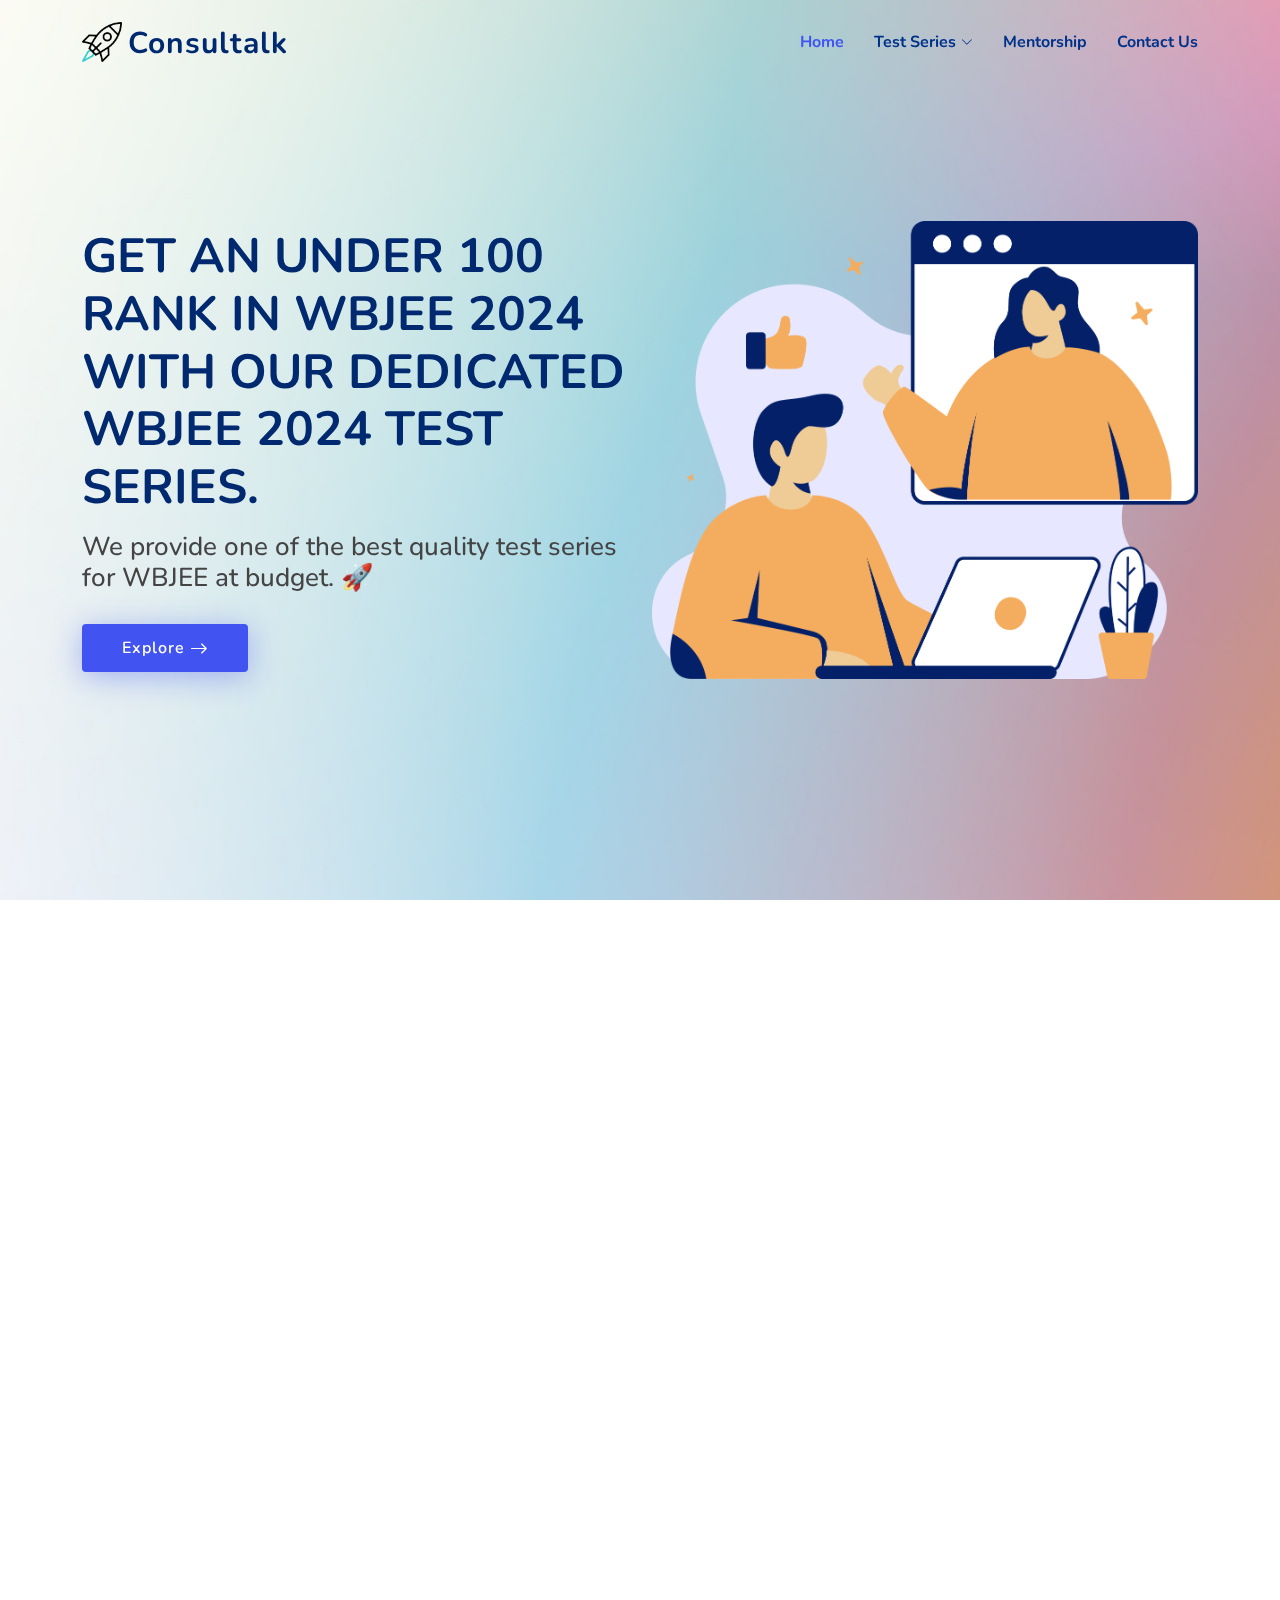
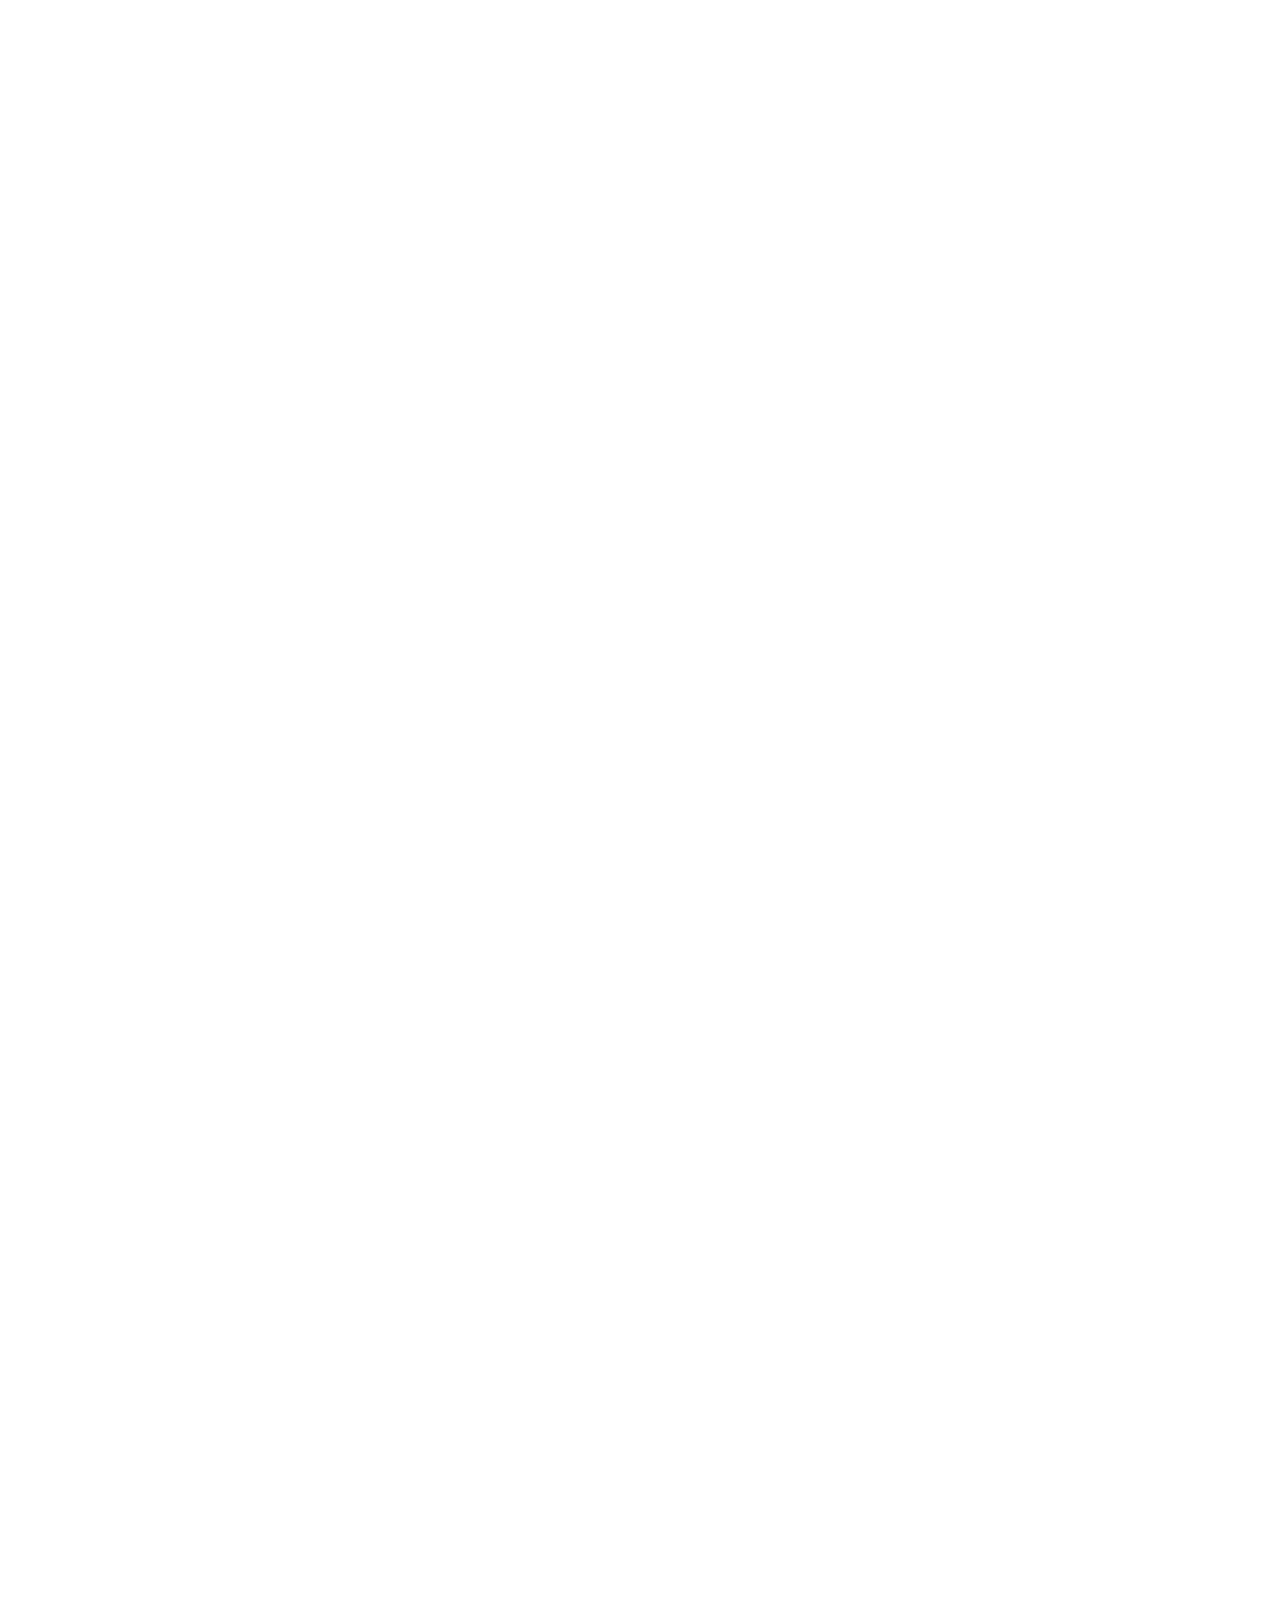
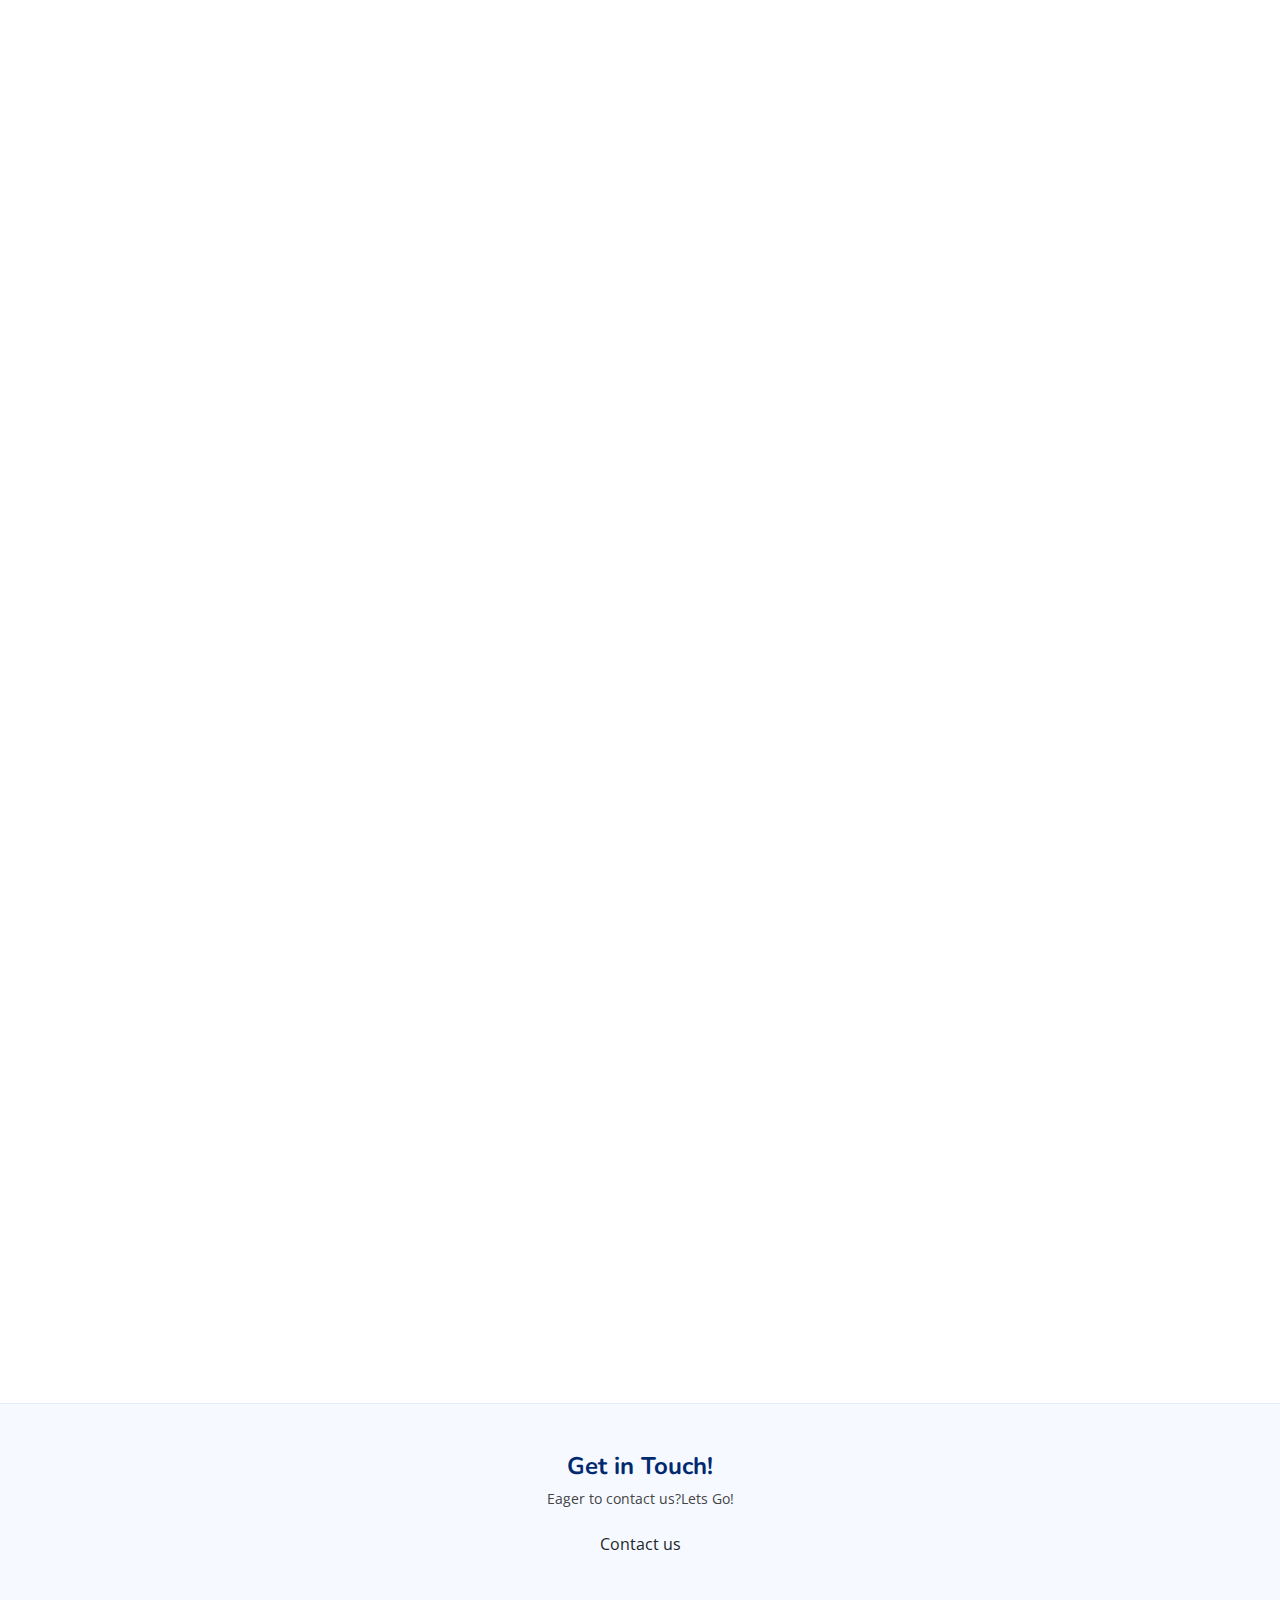
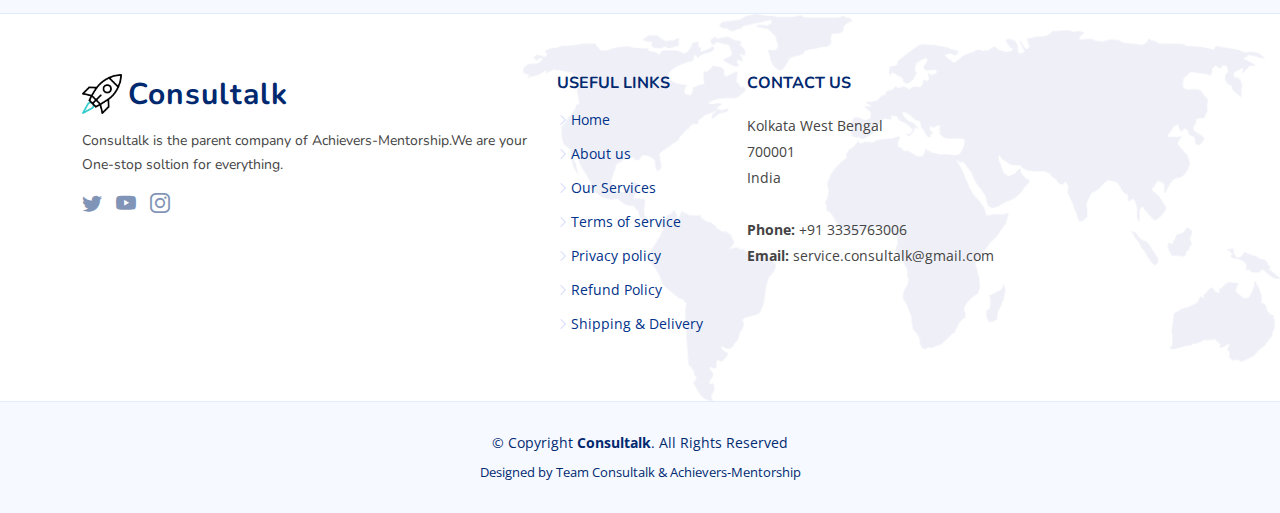
<file: index.html>
<!DOCTYPE html>
<html lang="en">

<head>
  <meta charset="utf-8">
  <meta content="width=device-width, initial-scale=1.0" name="viewport">

  <title>Home-Consultalk-Get an Under 100 rank in WB-JEE 2024</title>
  <meta name="description" content="Get an Under 100 rank in WB-JEE 2024 with our exclusive wbjee-2024 test series for Class XII"/>
  <meta name="keywords" content="WB-JEE, test-series, wbjee-2024, Consultalk, Achievers-Mentorship, Mentorship, mathongo, physics wallah, pw, mock test, cbt, cbt-mode-test, online test, free, west-bengal "/>
  <meta name="author" content="Consultalk"/>
  
  <meta property="og:title" content="ConsulTalk" />
  <meta property="og:type" content="website" />
  <meta property="og:url" content="https://consultalk.github.io/" />
  <meta property="og:image" content="https://consultalk.github.io/assets/img/logo.png" />
  <meta property="og:description" content="Get an Under 100 rank in WB-JEE 2024 with our exclusive wbjee-2024 test series for Class XII" />
  <meta property="og:locale" content="en_US" />
  <meta property="og:site_name" content="ConsulTalk" />
  <meta property="og:updated_time" content="2023-07-05T02:04:23-07:00" />
  <script type="application/ld+json">
    {
      "@context": "http://schema.org",
      "@type": "WebSite",
      "url": "https://consultalk.github.io/",
      "name": "ConsulTalk",
      "description": "ConsulTalk is a website that provides Under 100 rank in WB-JEE 2024 with our exclusive wbjee-2024 test series for Class XII",
      "image": "https://consultalk.github.io/assets/img/logo.png",
      "keywords": ["WB-JEE, test-series, wbjee-2024, Consultalk, Achievers-Mentorship, Mentorship, mock test, cbt, cbt-mode-test, online test, free, west-bengal", "configuration management", "distributed systems"],
      "author": {
        "@type": "Person",
        "name": "Mrinmoy Halder"
      },
      "publisher": {
        "@type": "Organization",
        "name": "ConsulTalk",
        "url": "https://consultalk.github.io/"
      },
      "license": {
        "@type": "CreativeWork",
        "name": "BootstrapMade.com",
        "url": "https://bootstrapmade.com/license/"
      },
      "contactPoint": {
        "@type": "ContactPoint",
        "email": "service.consultalk@gmail.com",
        "url": "https://consultalk.github.io/#footer"
      }
    }
    </script>
    
  <link href="https://consultalk.github.io" rel="canonical"/>
  <!-- Favicons -->
  <link href="assets/img/favicon.png" alt="Consultalk" rel="icon">
  <link href="assets/img/apple-touch-icon.png" alt="Consultalk" rel="apple-touch-icon">

  <!-- Google Fonts -->
  <link href="https://fonts.googleapis.com/css?family=Open+Sans:300,300i,400,400i,600,600i,700,700i|Nunito:300,300i,400,400i,600,600i,700,700i|Poppins:300,300i,400,400i,500,500i,600,600i,700,700i" rel="stylesheet">

  <!-- Vendor CSS Files -->
  <link href="assets/vendor/aos/aos.css" rel="stylesheet">
  <link href="assets/vendor/bootstrap/css/bootstrap.min.css" rel="stylesheet">
  <link href="assets/vendor/bootstrap-icons/bootstrap-icons.css" rel="stylesheet">
  <link href="assets/vendor/glightbox/css/glightbox.min.css" rel="stylesheet">
  <link href="assets/vendor/remixicon/remixicon.css" rel="stylesheet">
  <link href="assets/vendor/swiper/swiper-bundle.min.css" rel="stylesheet">
  

  <!-- Template Main CSS File -->
  <link href="assets/css/style.css" rel="stylesheet">

  <!-- =======================================================
  * Template Name: FlexStart
  * Updated: Mar 10 2023 with Bootstrap v5.2.3
  * Template URL: https://bootstrapmade.com/flexstart-bootstrap-startup-template/
  * Author: BootstrapMade.com
  * License: https://bootstrapmade.com/license/
  ======================================================== -->
</head>
  

<body>

  <!-- ======= Header ======= -->
  <header id="header" class="header fixed-top">
    <div class="container-fluid container-xl d-flex align-items-center justify-content-between">

      <a href="index.html" class="logo d-flex align-items-center">
        <img src="assets/img/logo.png" alt="Consultalk">
        <span>Consultalk</span>
      </a>

      <nav id="navbar" class="navbar">
        <ul>
          <li><a class="nav-link scrollto active" href="#hero">Home</a></li>
          <li class="dropdown"><a href="#"><span>Test Series</span> <i class="bi bi-chevron-down"></i></a>
            <ul>
              <li class="dropdown"><a href="#"><span>WBJEE 2024</span> <i class="bi bi-chevron-right"></i></a>
                <ul>
                  <li><a href="https://achievers-mentorship.learnyst.com/learn/wbjee2024">Explore</a></li>
                  <li><a href="/assets/img/wbjee_mocks_schedule.pdf">Download Schedule</a></li>
                </ul>
              </li>
              <li class="dropdown"><a href="#"><span>WBJEE 2025</span> <i class="bi bi-chevron-right"></i></a>
                <ul>
                  <li><a href="https://achievers-mentorship.learnyst.com/learn/wbjee2025">Explore</a></li>
                  <li><a href="/assets/img/wbjee2025.pdf">Download Schedule</a></li>
                </ul>
              </li>
            </ul>
            
          </li>
          
          <li><a class="nav-link scrollto" href="#values">Mentorship</a></li>
          <li><a class="nav-link scrollto" href="#footer">Contact Us</a></li>
          
        </ul>
        <i class="bi bi-list mobile-nav-toggle"></i>
      </nav><!-- .navbar -->

    </div>
  </header><!-- End Header -->

  <!-- ======= Hero Section ======= -->
  <section id="hero" class="hero d-flex align-items-center">

    <div class="container">
      <div class="row">
        <div class="col-lg-6 d-flex flex-column justify-content-center">
          <h1 data-aos="fade-up">GET AN UNDER 100 RANK IN WBJEE 2024 WITH OUR DEDICATED WBJEE 2024 TEST SERIES.</h1>
          <h2 data-aos="fade-up" data-aos-delay="400">We provide one of the best quality test series for WBJEE at budget. 🚀</h2>
          <div data-aos="fade-up" data-aos-delay="600">
            <div class="text-center text-lg-start">
              <a href="https://achievers-mentorship.learnyst.com/learn" class="btn-get-started scrollto d-inline-flex align-items-center justify-content-center align-self-center">
                <span>Explore</span>
                <i class="bi bi-arrow-right"></i>
              </a>
            </div>
          </div>
        </div>
        <div class="col-lg-6 hero-img" data-aos="zoom-out" data-aos-delay="200">
          <img src="assets/img/hero-img.png" class="img-fluid" alt="Consultalk">
        </div>
      </div>
    </div>

  </section><!-- End Hero -->

  <main id="main">
    <!-- ======= About Section ======= -->
    <section id="about" class="about">

      <div class="container" data-aos="fade-up">
        <div class="row gx-0">

          <div class="col-lg-6 d-flex flex-column justify-content-center" data-aos="fade-up" data-aos-delay="200">
            <div class="content">
              <h3>Who We Are</h3>
              <h2>Consultalk is the parent company of Achievers-Mentorship founded by team Consultalk, to provide quality and affordable test-series through the technology.
</h2>
              <p>
                
              </p>
              <div class="text-center text-lg-start">
                <a href="#footer" class="btn-read-more d-inline-flex align-items-center justify-content-center align-self-center">
                  <span>Read More</span>
                  <i class="bi bi-arrow-right"></i>
                </a>
              </div>
            </div>
          </div>

          <div class="col-lg-6 d-flex align-items-center" data-aos="zoom-out" data-aos-delay="200">
            <img src="assets/img/about.jpg" class="img-fluid" alt="Consultalk">
          </div>

        </div>
      </div>

    </section><!-- End About Section -->

    <!-- ======= Values Section ======= -->
    <section id="values" class="values">

      <div class="container" data-aos="fade-up">

        <header class="section-header">
          <h2>Our Services</h2>
          <p>We offer Students what they want!</p>
        </header>

        <div class="row">

          <div class="col-lg-4" data-aos="fade-up" data-aos-delay="200">
            <div class="box">
              <img src="assets/img/values-1.png" class="img-fluid" alt="Consultalk">
              <h3>Mentorship Program</h3>
              <p>We'll provide you personal guidance with IITians, NITians, GFTians.</p>
            </div>
          </div>

          <div class="col-lg-4 mt-4 mt-lg-0" data-aos="fade-up" data-aos-delay="400">
            <div class="box">
              <img src="assets/img/values-2.png" class="img-fluid" alt="Consultalk">
              <h3>Test Series</h3>
              <p>We provide the best quality test series at most affordable price to make you familiar with the real exam.</p>
            </div>
          </div>

          <div class="col-lg-4 mt-4 mt-lg-0" data-aos="fade-up" data-aos-delay="600">
            <div class="box">
              <img src="assets/img/values-3.png" class="img-fluid" alt="Consultalk">
              <h3>Doubt Engine</h3>
              <p>We are here to help you out with your academical or general doubts.  </p>
            </div>
          </div>

        </div>

      </div>

    </section><!-- End Values Section -->

    <!-- ======= Counts Section ======= -->
    <section id="counts" class="counts">
      <div class="container" data-aos="fade-up">

        <div class="row gy-4">
        
          <div class="col-lg-4 col-md-6">
            <div class="count-box">
              <i class="bi bi-journal-richtext" style="color: #ee6c20;"></i>
              <div>
                <span data-purecounter-start="0" data-purecounter-end="32" data-purecounter-duration="1" class="purecounter"></span>
                <p>Full Test Series</p>
              </div>
            </div>
          </div>

          <div class="col-lg-4 col-md-6">
            <div class="count-box">
              <i class="bi bi-headset" style="color: #15be56;"></i>
              <div>
                <span data-purecounter-start="0" data-purecounter-end="5730" data-purecounter-duration="1" class="purecounter"></span>
                <p>Minutes of Content</p>
              </div>
            </div>
          </div>

          <div class="col-lg-4 col-md-6">
            <div class="count-box">
              <i class="bi bi-people" style="color: #bb0852;"></i>
              <div>
                <span data-purecounter-start="0" data-purecounter-end="3" data-purecounter-duration="1" class="purecounter"></span>
                <p>Hardworking Team</p>
              </div>
            </div>
          </div>

          

        </div>

      </div>
    </section><!-- End Counts Section -->
    

    <!-- ======= Features Section ======= -->
    <section id="features" class="features">

      <div class="container" data-aos="fade-up">

        <header class="section-header">
          <h2>Features</h2>
          <p>Our Team Provides you a one-stop solution to all problems</p>
        </header>

        <div class="row">

          <div class="col-lg-6">
            <img src="assets/img/features.png" class="img-fluid" alt="Consultalk">
          </div>

          <div class="col-lg-6 mt-5 mt-lg-0 d-flex">
            <div class="row align-self-center gy-4">

              <div class="col-md-6" data-aos="zoom-out" data-aos-delay="200">
                <div class="feature-box d-flex align-items-center">
                  <i class="bi bi-check"></i>
                  <h3>Test Series</h3>
                </div>
              </div>

              <div class="col-md-6" data-aos="zoom-out" data-aos-delay="300">
                <div class="feature-box d-flex align-items-center">
                  <i class="bi bi-check"></i>
                  <h3>3 Layer Mentorship</h3>
                </div>
              </div>

              <div class="col-md-6" data-aos="zoom-out" data-aos-delay="400">
                <div class="feature-box d-flex align-items-center">
                  <i class="bi bi-check"></i>
                  <h3>24*7 Doubt Engine</h3>
                </div>
              </div>

              <div class="col-md-6" data-aos="zoom-out" data-aos-delay="500">
                <div class="feature-box d-flex align-items-center">
                  <i class="bi bi-check"></i>
                  <h3>Ebooks & Flashcards</h3>
                </div>
              </div>

              <div class="col-md-6" data-aos="zoom-out" data-aos-delay="600">
                <div class="feature-box d-flex align-items-center">
                  <i class="bi bi-check"></i>
                  <h3>Handwritten notes</h3>
                </div>
              </div>

              <div class="col-md-6" data-aos="zoom-out" data-aos-delay="700">
                <div class="feature-box d-flex align-items-center">
                  <i class="bi bi-check"></i>
                  <h3>1:1 Guidance </h3>
                </div>
              </div>

            </div>
          </div>

        </div> <!-- / row -->

        

        <!-- Feature Icons -->
        <div class="row feature-icons" data-aos="fade-up">
          <h3>This is why you should Choose Us!!</h3>

          <div class="row">

            <div class="col-xl-4 text-center" data-aos="fade-right" data-aos-delay="100">
              <img src="assets/img/features-3.png" class="img-fluid p-4" alt="Consultalk">
            </div>

            <div class="col-xl-8 d-flex content">
              <div class="row align-self-center gy-4">

                <div class="col-md-6 icon-box" data-aos="fade-up">
                  <i class="ri-line-chart-line"></i>
                  <div>
                    <h4>One of the Most Affordable Test Series in India</h4>
                    <p>We provide best quality test series at most affordable price</p>
                  </div>
                </div>

                <div class="col-md-6 icon-box" data-aos="fade-up" data-aos-delay="100">
                  <i class="ri-stack-line"></i>
                  <div>
                    <h4>Most Relevent Test Series</h4>
                    <p>Feel like real WBJEE exam anytime anywhere you want.</p>
                  </div>
                </div>

                <div class="col-md-6 icon-box" data-aos="fade-up" data-aos-delay="200">
                  <i class="ri-brush-4-line"></i>
                  <div>
                    <h4>Most Accurate Analysis</h4>
                    <p>We are one of the platform who provides you indepth analysis of your test report like you never seen before.</p>
                  </div>
                </div>

                <div class="col-md-6 icon-box" data-aos="fade-up" data-aos-delay="300">
                  <i class="ri-magic-line"></i>
                  <div>
                    <h4>Doubt Engine</h4>
                    <p>Ask your doubt to us any time from anywhere we are ready to help you with.</p>
                  </div>
                </div>

                
                
              </div>
            </div>

          </div>

        </div><!-- End Feature Icons -->

      </div>

    </section><!-- End Features Section -->
    

    <!-- ======= Pricing Section ======= -->
<section id="pricing" class="pricing">
  <div class="container" data-aos="fade-up">
    <header class="section-header">
      <h2>Pricing</h2>
      <p>Check our Pricing</p>
    </header>
    <div class="row gy-4" data-aos="fade-left">
      <div class="col-lg-6 col-md-6" data-aos="zoom-in" data-aos-delay="300">
        <div class="box">
          <span class="featured">Featured</span>
          <h3 style="color: #c63800;">WBJEE 2025(Early Bird Offer)<div id="timer"></div>
            <script>
              var deadline = new Date("2023-07-15T00:00:00");
              var timer = document.getElementById("timer");
              var interval = setInterval(function() {
                var now = new Date();
                var remaining = deadline - now;
                var days = Math.floor(remaining / (1000 * 60 * 60 * 24));
                var hours = Math.floor((remaining % (1000 * 60 * 60 * 24)) / (1000 * 60 * 60));
                var minutes = Math.floor((remaining % (1000 * 60 * 60)) / (1000 * 60));
                var seconds = Math.floor((remaining % (1000 * 60)) / 1000);
                timer.innerHTML = days + "d " + hours + "h " + minutes + "m " + seconds + "s";
              }, 1000);
            </script>
          </h3>
          <div class="price"><sup>₹</sup>799<span> One Time</span></div>
          <img src="assets/img/pricing-business.png" class="img-fluid" alt="Consultalk">
          <ul>
            <li>Most Relevant & Affordable</li>
            <li>Free Mentorship</li>
            <li>Year-Long</li>
            <li>Dedicated to WB-JEE</li>
          </ul>
          <a href="https://achievers-mentorship.learnyst.com/learn/wbjee2025" class="btn-buy">Explore</a>
        </div>
      </div>
      <div class="col-lg-6 col-md-6" data-aos="zoom-in" data-aos-delay="300">
        <div class="box">
          <span class="featured">Featured</span>
          <h3 style="color: #2368089d;">WBJEE 2024(Early Bird Offer)<div id="timer1"></div>
            <script>
              var deadline1 = new Date("2023-07-15T00:00:00");
              var timer1 = document.getElementById("timer1");
              var interval1 = setInterval(function() {
                var now1 = new Date();
                var remaining1 = deadline1 - now1;
                var days1 = Math.floor(remaining1 / (1000 * 60 * 60 * 24));
                var hours1 = Math.floor((remaining1 % (1000 * 60 * 60 * 24)) / (1000 * 60 * 60));
                var minutes1 = Math.floor((remaining1 % (1000 * 60 * 60)) / (1000 * 60));
                var seconds1 = Math.floor((remaining1 % (1000 * 60)) / 1000);
                timer1.innerHTML = days1 + "d " + hours1 + "h " + minutes1 + "m " + seconds1 + "s";
              }, 1000);
            </script>
          </h3>
          <div class="price"><sup>₹</sup>999<span> One Time</span></div>
          <img src="assets/img/pricing-ultimate.png" class="img-fluid" alt="Consultalk">
          <ul>
            <li>Most Relevant & Affordable</li>
            <li>Free Mentorship</li>
            <li>Year-Long</li>
            <li>Dedicated to WB-JEE</li>
          </ul>
          <a href="https://achievers-mentorship.learnyst.com/learn/wbjee2024" class="btn-buy">Explore</a>
        </div>
      </div>
    </div>
  </div>
</section><!-- End Pricing Section -->

    
    
   
  </main><!-- End #main -->

  <!-- ======= Footer ======= -->
  <footer id="footer" class="footer">

    <div class="footer-newsletter">
      <div class="container">
        <div class="row justify-content-center">
          <div class="col-lg-12 text-center">
            <h4>Get in Touch!</h4>
            <p>Eager to contact us?Lets Go!</p>
          </div>
          <div style="text-align:center;">
              <a class="getstarted scrollto btn btn-tertiary" target="__blank" href="https://forms.gle/aKUGzeTHyrGwiVvT6">Contact us</a>
          </div>
        </div>
      </div>
    </div>

  

    <div class="footer-top">
      <div class="container">
        <div class="row gy-4">
          <div class="col-lg-5 col-md-12 footer-info">
            <a href="index.html" class="logo d-flex align-items-center">
              <img src="assets/img/logo.png" alt="Consultalk">
              <span>Consultalk</span>
            </a>
            <p>Consultalk is the parent company of Achievers-Mentorship.We are your One-stop soltion for everything.</p>
            <div class="social-links mt-3">
              <a href="https://twitter.com/twrconsultalk" class="twitter"><i class="bi bi-twitter"></i></a>
              <a href="https://www.youtube.com/@mrinmoy_ux" class="youtube"><i class="bi bi-youtube"></i></a>
              <a href="https://www.instagram.com/root_sys_admin/" class="instagram"><i class="bi bi-instagram"></i></a>
            </div>
          </div>
          
          <div class="col-lg-2 col-6 footer-links">
            <h4>Useful Links</h4>
            <ul>
              <li><i class="bi bi-chevron-right"></i> <a href="#hero">Home</a></li>
              <li><i class="bi bi-chevron-right"></i> <a href="#about">About us</a></li>
              <li><i class="bi bi-chevron-right"></i> <a href="#values">Our Services</a></li>
              <li><i class="bi bi-chevron-right"></i> <a href="terms.html">Terms of service</a></li>
              <li><i class="bi bi-chevron-right"></i> <a href="privacy.html">Privacy policy</a></li>
              <li><i class="bi bi-chevron-right"></i> <a href="refund.html">Refund Policy</a></li>
              <li><i class="bi bi-chevron-right"></i> <a href="shipping.html">Shipping & Delivery</a></li>
            </ul>
          </div> 

           <div class="col-lg-3 col-md-12 footer-contact text-center text-md-start">
            <h4>Contact Us</h4>
            <p>
              Kolkata West Bengal <br>
              700001<br>
              India <br><br>
              <strong>Phone:</strong> +91 3335763006<br>
              <strong>Email:</strong> service.consultalk@gmail.com<br>
            </p>

          </div>

        </div>
      </div>
    </div>

    <div class="container">
      <div class="copyright">
        &copy; Copyright <strong><span>Consultalk</span></strong>. All Rights Reserved
      </div>
      <div class="credits">
        <!-- All the links in the footer should remain intact. -->
        <!-- You can delete the links only if you purchased the pro version. -->
        <!-- Licensing information: https://bootstrapmade.com/license/ -->
        <!-- Purchase the pro version with working PHP/AJAX contact form: https://bootstrapmade.com/flexstart-bootstrap-startup-template/ -->
        Designed by <a>Team Consultalk & Achievers-Mentorship</a>
      </div>
    </div>
  </footer><!-- End Footer -->

  <a href="#" class="back-to-top d-flex align-items-center justify-content-center"><i class="bi bi-arrow-up-short"></i></a>

  <!-- Vendor JS Files -->
  <script src="assets/vendor/purecounter/purecounter_vanilla.js"></script>
  <script src="assets/vendor/aos/aos.js"></script>
  <script src="assets/vendor/bootstrap/js/bootstrap.bundle.min.js"></script>
  <script src="assets/vendor/glightbox/js/glightbox.min.js"></script>
  <script src="assets/vendor/isotope-layout/isotope.pkgd.min.js"></script>
  <script src="assets/vendor/swiper/swiper-bundle.min.js"></script>
  <script src="assets/vendor/php-email-form/validate.js"></script>

  <!-- Template Main JS File -->
  <script src="assets/js/main.js"></script>

</body>

</html>
</file>
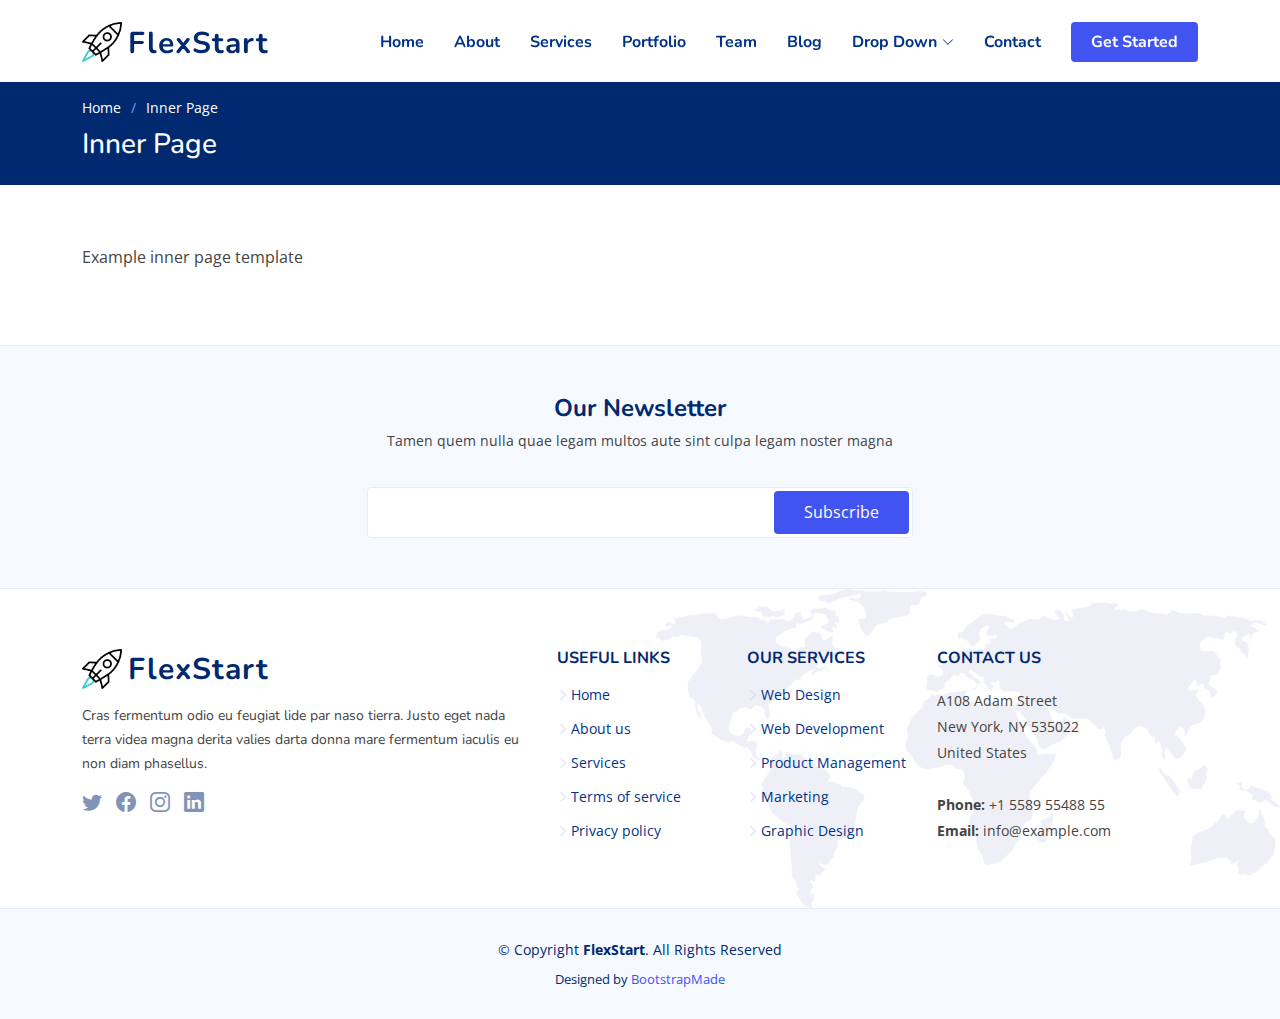
<file: inner-page.html>
<!DOCTYPE html>
<html lang="en">

<head>
  <meta charset="utf-8">
  <meta content="width=device-width, initial-scale=1.0" name="viewport">

  <title>Inner Page - FlexStart Bootstrap Template</title>
  <meta content="" name="description">
  <meta content="" name="keywords">

  <!-- Favicons -->
  <link href="assets/img/favicon.png" rel="icon">
  <link href="assets/img/apple-touch-icon.png" rel="apple-touch-icon">

  <!-- Google Fonts -->
  <link href="https://fonts.googleapis.com/css?family=Open+Sans:300,300i,400,400i,600,600i,700,700i|Nunito:300,300i,400,400i,600,600i,700,700i|Poppins:300,300i,400,400i,500,500i,600,600i,700,700i" rel="stylesheet">

  <!-- Vendor CSS Files -->
  <link href="assets/vendor/aos/aos.css" rel="stylesheet">
  <link href="assets/vendor/bootstrap/css/bootstrap.min.css" rel="stylesheet">
  <link href="assets/vendor/bootstrap-icons/bootstrap-icons.css" rel="stylesheet">
  <link href="assets/vendor/glightbox/css/glightbox.min.css" rel="stylesheet">
  <link href="assets/vendor/remixicon/remixicon.css" rel="stylesheet">
  <link href="assets/vendor/swiper/swiper-bundle.min.css" rel="stylesheet">

  <!-- Template Main CSS File -->
  <link href="assets/css/style.css" rel="stylesheet">

  <!-- =======================================================
  * Template Name: FlexStart
  * Updated: Mar 10 2023 with Bootstrap v5.2.3
  * Template URL: https://bootstrapmade.com/flexstart-bootstrap-startup-template/
  * Author: BootstrapMade.com
  * License: https://bootstrapmade.com/license/
  ======================================================== -->
</head>

<body>

  <!-- ======= Header ======= -->
  <header id="header" class="header fixed-top">
    <div class="container-fluid container-xl d-flex align-items-center justify-content-between">

      <a href="index.html" class="logo d-flex align-items-center">
        <img src="assets/img/logo.png" alt="">
        <span>FlexStart</span>
      </a>

      <nav id="navbar" class="navbar">
        <ul>
          <li><a class="nav-link scrollto " href="#hero">Home</a></li>
          <li><a class="nav-link scrollto" href="#about">About</a></li>
          <li><a class="nav-link scrollto" href="#services">Services</a></li>
          <li><a class="nav-link scrollto" href="#portfolio">Portfolio</a></li>
          <li><a class="nav-link scrollto" href="#team">Team</a></li>
          <li><a href="blog.html">Blog</a></li>
          <li class="dropdown"><a href="#"><span>Drop Down</span> <i class="bi bi-chevron-down"></i></a>
            <ul>
              <li><a href="#">Drop Down 1</a></li>
              <li class="dropdown"><a href="#"><span>Deep Drop Down</span> <i class="bi bi-chevron-right"></i></a>
                <ul>
                  <li><a href="#">Deep Drop Down 1</a></li>
                  <li><a href="#">Deep Drop Down 2</a></li>
                  <li><a href="#">Deep Drop Down 3</a></li>
                  <li><a href="#">Deep Drop Down 4</a></li>
                  <li><a href="#">Deep Drop Down 5</a></li>
                </ul>
              </li>
              <li><a href="#">Drop Down 2</a></li>
              <li><a href="#">Drop Down 3</a></li>
              <li><a href="#">Drop Down 4</a></li>
            </ul>
          </li>
          <li><a class="nav-link scrollto" href="#contact">Contact</a></li>
          <li><a class="getstarted scrollto" href="#about">Get Started</a></li>
        </ul>
        <i class="bi bi-list mobile-nav-toggle"></i>
      </nav><!-- .navbar -->

    </div>
  </header><!-- End Header -->

  <main id="main">

    <!-- ======= Breadcrumbs ======= -->
    <section class="breadcrumbs">
      <div class="container">

        <ol>
          <li><a href="index.html">Home</a></li>
          <li>Inner Page</li>
        </ol>
        <h2>Inner Page</h2>

      </div>
    </section><!-- End Breadcrumbs -->

    <section class="inner-page">
      <div class="container">
        <p>
          Example inner page template
        </p>
      </div>
    </section>

  </main><!-- End #main -->

  <!-- ======= Footer ======= -->
  <footer id="footer" class="footer">

    <div class="footer-newsletter">
      <div class="container">
        <div class="row justify-content-center">
          <div class="col-lg-12 text-center">
            <h4>Our Newsletter</h4>
            <p>Tamen quem nulla quae legam multos aute sint culpa legam noster magna</p>
          </div>
          <div class="col-lg-6">
            <form action="" method="post">
              <input type="email" name="email"><input type="submit" value="Subscribe">
            </form>
          </div>
        </div>
      </div>
    </div>

    <div class="footer-top">
      <div class="container">
        <div class="row gy-4">
          <div class="col-lg-5 col-md-12 footer-info">
            <a href="index.html" class="logo d-flex align-items-center">
              <img src="assets/img/logo.png" alt="">
              <span>FlexStart</span>
            </a>
            <p>Cras fermentum odio eu feugiat lide par naso tierra. Justo eget nada terra videa magna derita valies darta donna mare fermentum iaculis eu non diam phasellus.</p>
            <div class="social-links mt-3">
              <a href="#" class="twitter"><i class="bi bi-twitter"></i></a>
              <a href="#" class="facebook"><i class="bi bi-facebook"></i></a>
              <a href="#" class="instagram"><i class="bi bi-instagram"></i></a>
              <a href="#" class="linkedin"><i class="bi bi-linkedin"></i></a>
            </div>
          </div>

          <div class="col-lg-2 col-6 footer-links">
            <h4>Useful Links</h4>
            <ul>
              <li><i class="bi bi-chevron-right"></i> <a href="#">Home</a></li>
              <li><i class="bi bi-chevron-right"></i> <a href="#">About us</a></li>
              <li><i class="bi bi-chevron-right"></i> <a href="#">Services</a></li>
              <li><i class="bi bi-chevron-right"></i> <a href="#">Terms of service</a></li>
              <li><i class="bi bi-chevron-right"></i> <a href="#">Privacy policy</a></li>
            </ul>
          </div>

          <div class="col-lg-2 col-6 footer-links">
            <h4>Our Services</h4>
            <ul>
              <li><i class="bi bi-chevron-right"></i> <a href="#">Web Design</a></li>
              <li><i class="bi bi-chevron-right"></i> <a href="#">Web Development</a></li>
              <li><i class="bi bi-chevron-right"></i> <a href="#">Product Management</a></li>
              <li><i class="bi bi-chevron-right"></i> <a href="#">Marketing</a></li>
              <li><i class="bi bi-chevron-right"></i> <a href="#">Graphic Design</a></li>
            </ul>
          </div>

          <div class="col-lg-3 col-md-12 footer-contact text-center text-md-start">
            <h4>Contact Us</h4>
            <p>
              A108 Adam Street <br>
              New York, NY 535022<br>
              United States <br><br>
              <strong>Phone:</strong> +1 5589 55488 55<br>
              <strong>Email:</strong> info@example.com<br>
            </p>

          </div>

        </div>
      </div>
    </div>

    <div class="container">
      <div class="copyright">
        &copy; Copyright <strong><span>FlexStart</span></strong>. All Rights Reserved
      </div>
      <div class="credits">
        <!-- All the links in the footer should remain intact. -->
        <!-- You can delete the links only if you purchased the pro version. -->
        <!-- Licensing information: https://bootstrapmade.com/license/ -->
        <!-- Purchase the pro version with working PHP/AJAX contact form: https://bootstrapmade.com/flexstart-bootstrap-startup-template/ -->
        Designed by <a href="https://bootstrapmade.com/">BootstrapMade</a>
      </div>
    </div>
  </footer><!-- End Footer -->

  <a href="#" class="back-to-top d-flex align-items-center justify-content-center"><i class="bi bi-arrow-up-short"></i></a>

  <!-- Vendor JS Files -->
  <script src="assets/vendor/purecounter/purecounter_vanilla.js"></script>
  <script src="assets/vendor/aos/aos.js"></script>
  <script src="assets/vendor/bootstrap/js/bootstrap.bundle.min.js"></script>
  <script src="assets/vendor/glightbox/js/glightbox.min.js"></script>
  <script src="assets/vendor/isotope-layout/isotope.pkgd.min.js"></script>
  <script src="assets/vendor/swiper/swiper-bundle.min.js"></script>
  <script src="assets/vendor/php-email-form/validate.js"></script>

  <!-- Template Main JS File -->
  <script src="assets/js/main.js"></script>

</body>

</html>
</file>
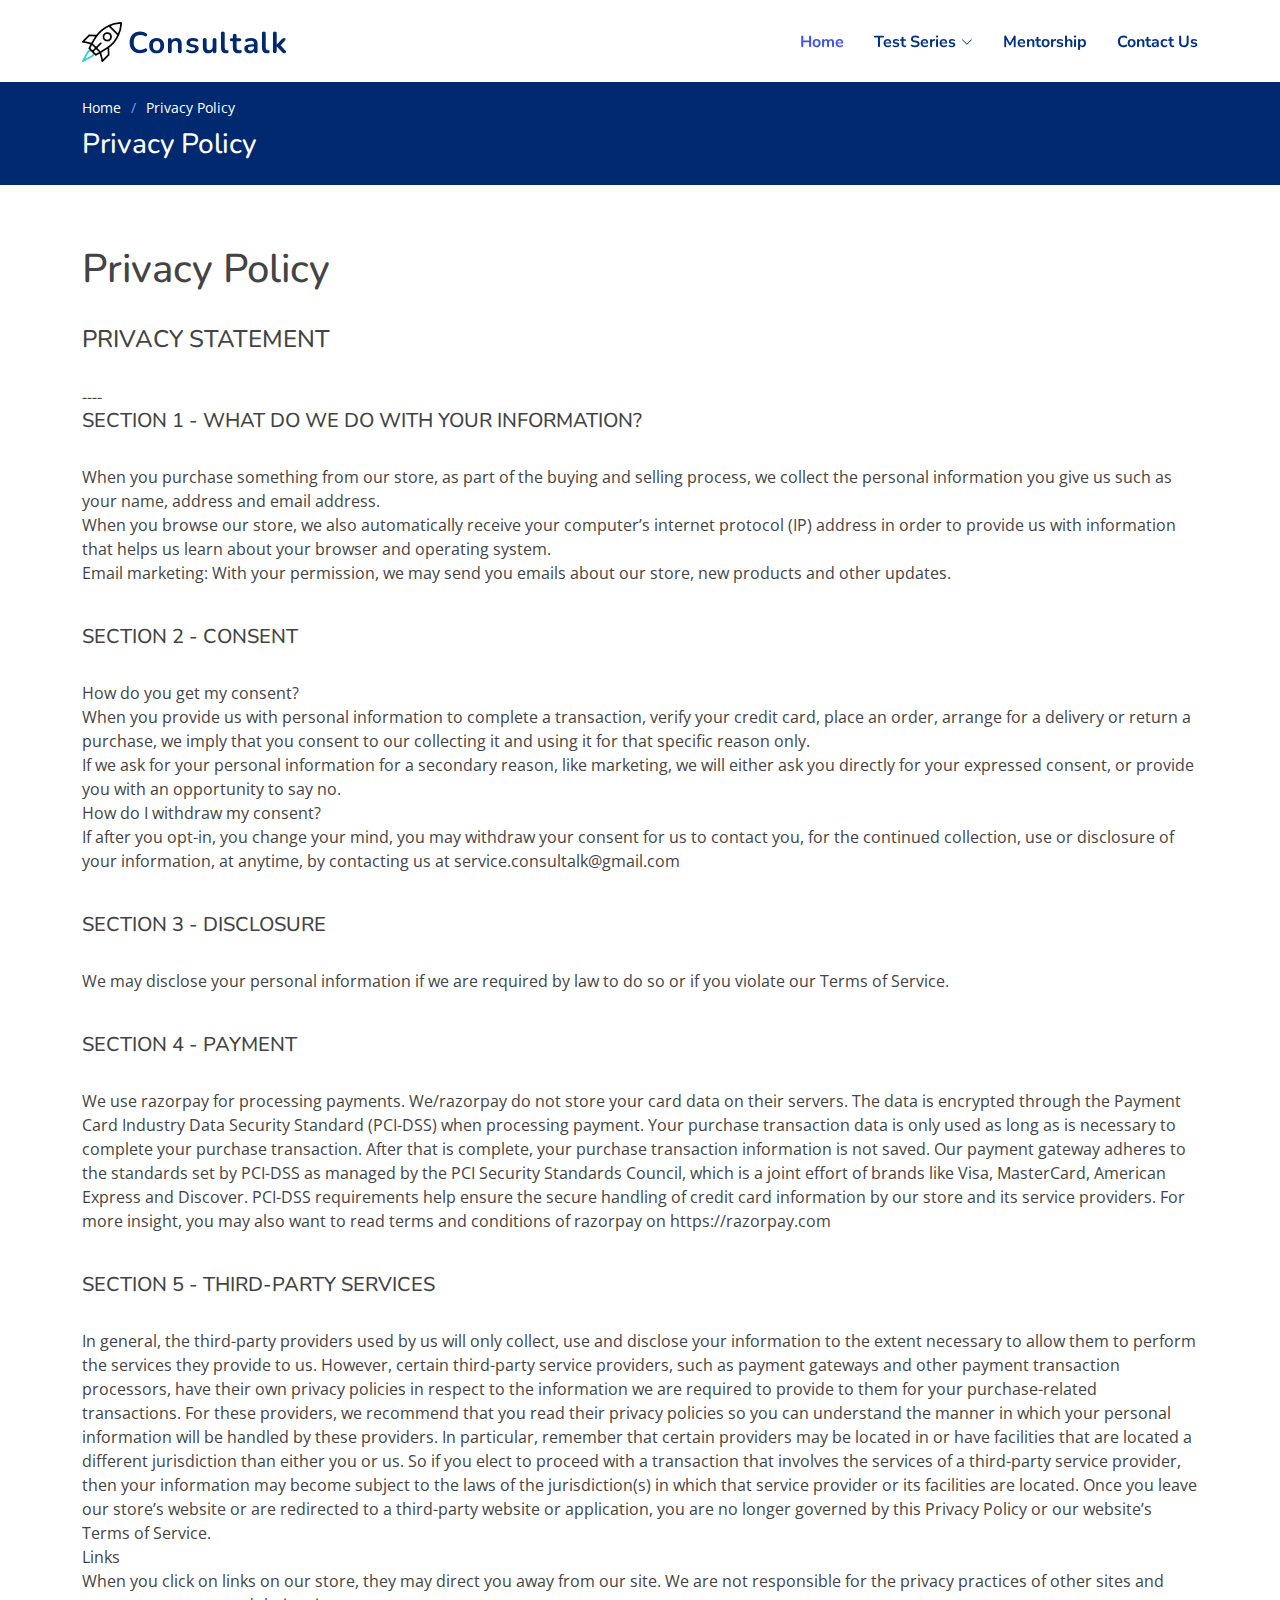
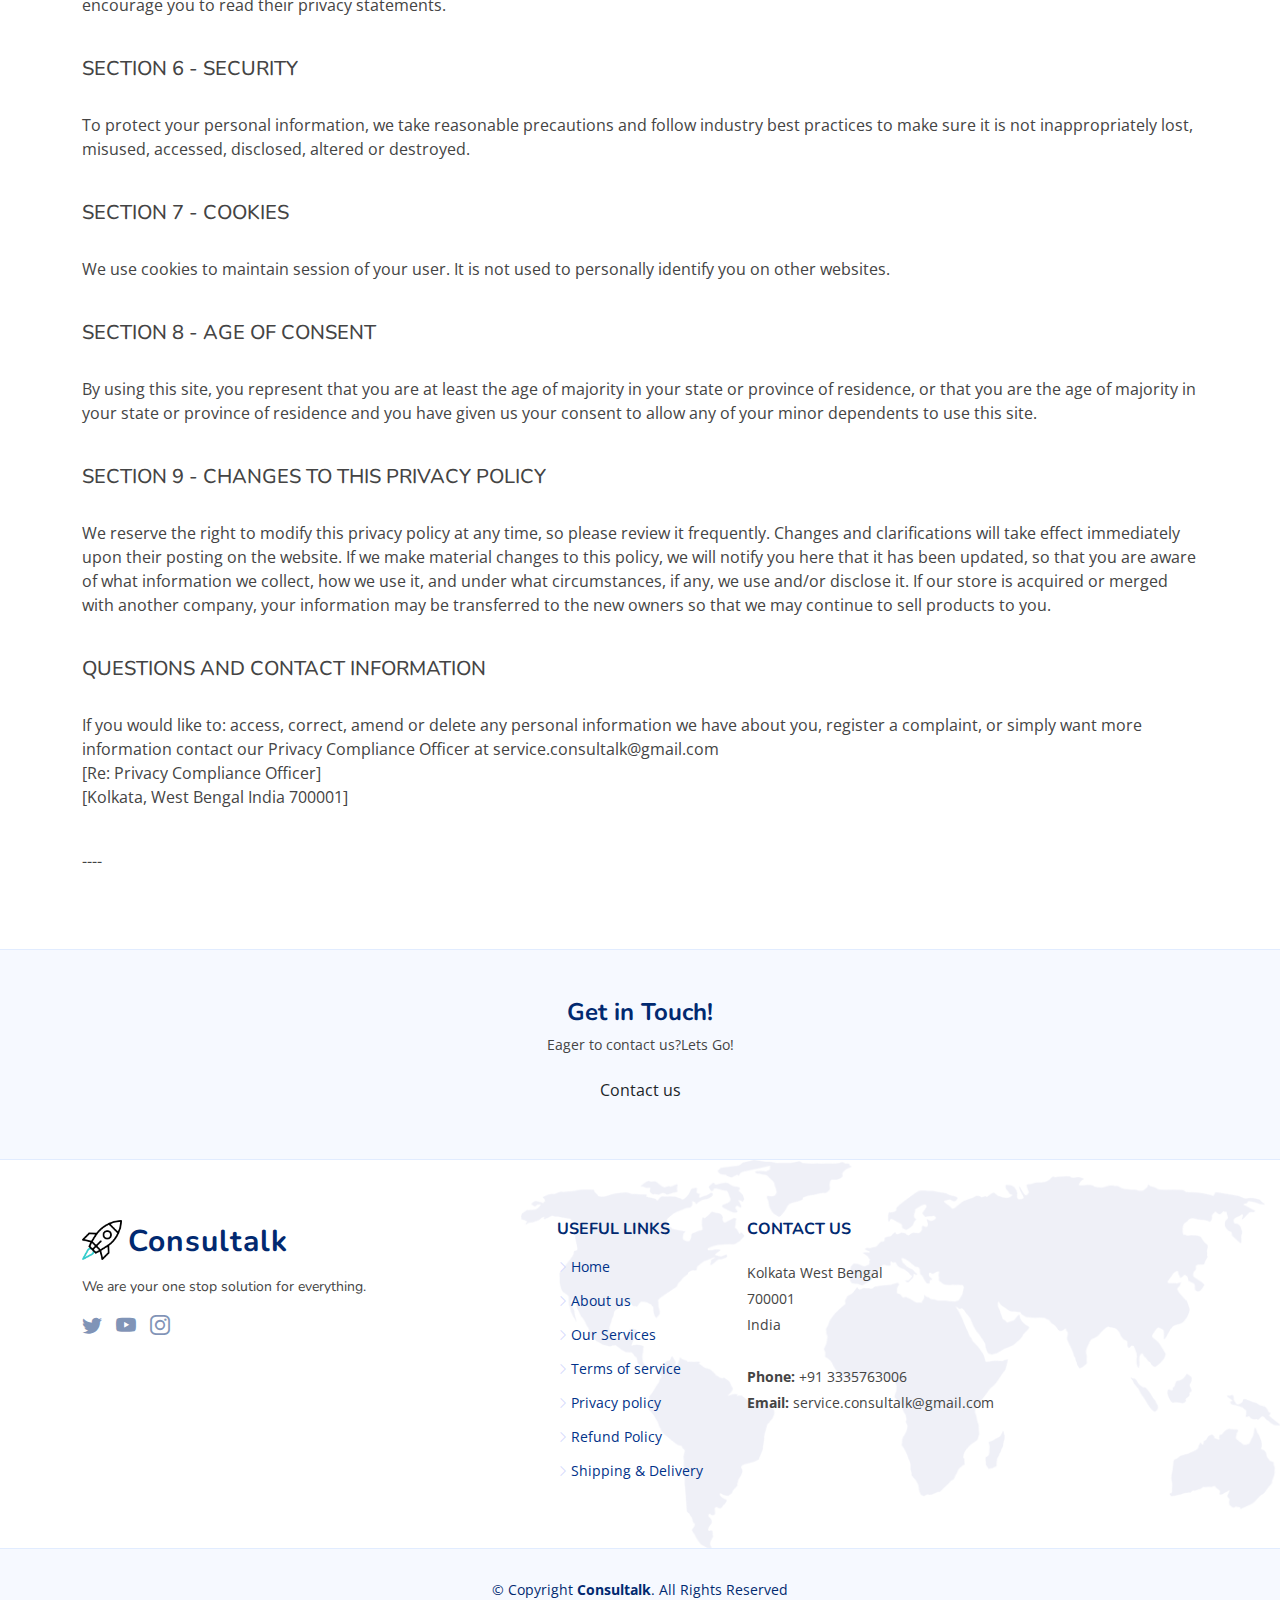
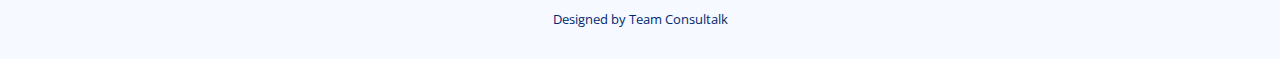
<file: privacy.html>
<!DOCTYPE html>
<html lang="en">

<head>
  <meta charset="utf-8">
  <meta content="width=device-width, initial-scale=1.0" name="viewport">

  <title>Privacy Policy-Consultalk-Get an Under 100 rank in WB-JEE 2024</title>
  <meta name="description" content="Get an Under 100 rank in WB-JEE 2024 with our exclusive wbjee-2024 test series for Class XII"/>
  <meta name="keywords" content="WB-JEE, test-series, wbjee-2024, Consultalk, Achievers-Mentorship, Mentorship, mathongo, physics wallah, pw, mock test, cbt, cbt-mode-test, online test, free, west-bengal "/>
  <meta name="author" content="Consultalk"/>
  <meta property="og:title" content="ConsulTalk" />
  <meta property="og:type" content="website" />
  <meta property="og:url" content="https://consultalk.github.io/" />
  <meta property="og:image" content="https://consultalk.github.io/assets/img/logo.png" />
  <meta property="og:description" content="Get an Under 100 rank in WB-JEE 2024 with our exclusive wbjee-2024 test series for Class XII" />
  <meta property="og:locale" content="en_US" />
  <meta property="og:site_name" content="ConsulTalk" />
  <meta property="og:updated_time" content="2023-07-05T02:04:23-07:00" />
  <!-- Favicons -->
  <link href="assets/img/favicon.png" rel="icon">
  <link href="assets/img/apple-touch-icon.png" rel="apple-touch-icon">

  <!-- Google Fonts -->
  <link href="https://fonts.googleapis.com/css?family=Open+Sans:300,300i,400,400i,600,600i,700,700i|Nunito:300,300i,400,400i,600,600i,700,700i|Poppins:300,300i,400,400i,500,500i,600,600i,700,700i" rel="stylesheet">

  <!-- Vendor CSS Files -->
  <link href="assets/vendor/aos/aos.css" rel="stylesheet">
  <link href="assets/vendor/bootstrap/css/bootstrap.min.css" rel="stylesheet">
  <link href="assets/vendor/bootstrap-icons/bootstrap-icons.css" rel="stylesheet">
  <link href="assets/vendor/glightbox/css/glightbox.min.css" rel="stylesheet">
  <link href="assets/vendor/remixicon/remixicon.css" rel="stylesheet">
  <link href="assets/vendor/swiper/swiper-bundle.min.css" rel="stylesheet">
  

  <!-- Template Main CSS File -->
  <link href="assets/css/style.css" rel="stylesheet">

  <!-- =======================================================
  * Template Name: FlexStart
  * Updated: Mar 10 2023 with Bootstrap v5.2.3
  * Template URL: https://bootstrapmade.com/flexstart-bootstrap-startup-template/
  * Author: BootstrapMade.com
  * License: https://bootstrapmade.com/license/
  ======================================================== -->
</head>
 

<body>

  <!-- ======= Header ======= -->
  <header id="header" class="header fixed-top">
    <div class="container-fluid container-xl d-flex align-items-center justify-content-between">

      <a href="index.html" class="logo d-flex align-items-center">
        <img src="assets/img/logo.png" alt="">
        <span>Consultalk</span>
      </a>

      <nav id="navbar" class="navbar">
        <ul>
          <li><a class="nav-link scrollto active" href="index.html#hero">Home</a></li>
          <li class="dropdown"><a href="#"><span>Test Series</span> <i class="bi bi-chevron-down"></i></a>
            <ul>
              <li><a href="https://achievers-mentorship.learnyst.com/learn/wbjee2024">WBJEE 2024</a></li>
              <li><a href="#">WBJEE 2025</a></li>
            </ul>
          </li>
          <li><a class="nav-link scrollto" href="index.html#values">Mentorship</a></li>
          <li><a class="nav-link scrollto" href="#footer">Contact Us</a></li>
        </ul>
        <i class="bi bi-list mobile-nav-toggle"></i>
      </nav><!-- .navbar -->

    </div>
  </header><!-- End Header -->

  <main id="main">

    <!-- ======= Breadcrumbs ======= -->
    <section class="breadcrumbs">
      <div class="container">

        <ol>
          <li><a href="index.html">Home</a></li>
          <li>Privacy Policy</li>
        </ol>
        <h2>Privacy Policy</h2>

      </div>
    </section><!-- End Breadcrumbs -->

    <section class="inner-page">
      <div class="container">
        
          <h1>Privacy Policy</h1><br>
<h4>PRIVACY STATEMENT</h4><br>




----<br>




<h5>SECTION 1 - WHAT DO WE DO WITH YOUR INFORMATION?</h5><br>




<p>When you purchase something from our store, as part of the buying and selling process, we collect the personal information you give us such as your name, address and email address.<br>


When you browse our store, we also automatically receive your computer’s internet protocol (IP) address in order to provide us with information that helps us learn about your browser and operating system.<br>


Email marketing: With your permission, we may send you emails about our store, new products and other updates.</p><br>




<h5>SECTION 2 - CONSENT</h5><br>




<p>How do you get my consent?<br>


When you provide us with personal information to complete a transaction, verify your credit card, place an order, arrange for a delivery or return a purchase, we imply that you consent to our collecting it and using it for that specific reason only.<br>


If we ask for your personal information for a secondary reason, like marketing, we will either ask you directly for your expressed consent, or provide you with an opportunity to say no.<br>




How do I withdraw my consent?<br>


If after you opt-in, you change your mind, you may withdraw your consent for us to contact you, for the continued collection, use or disclosure of your information, at anytime, by contacting us at service.consultalk@gmail.com</p><br>



<h5>SECTION 3 - DISCLOSURE</h5><br>




<p>We may disclose your personal information if we are required by law to do so or if you violate our Terms of Service.</p><br>




<h5>SECTION 4 - PAYMENT</h5><br>


<p>We use razorpay for processing payments. We/razorpay do not store your card data on their servers. The data is encrypted through the Payment Card Industry Data Security Standard (PCI-DSS) when processing payment. Your purchase transaction data is only used as long as is necessary to complete your purchase transaction. After that is complete, your purchase transaction information is not saved.


Our payment gateway adheres to the standards set by PCI-DSS as managed by the PCI Security Standards Council, which is a joint effort of brands like Visa, MasterCard, American Express and Discover.


PCI-DSS requirements help ensure the secure handling of credit card information by our store and its service providers.


For more insight, you may also want to read terms and conditions of razorpay on https://razorpay.com</p><br>




<h5>SECTION 5 - THIRD-PARTY SERVICES</h5><br>




<p>In general, the third-party providers used by us will only collect, use and disclose your information to the extent necessary to allow them to perform the services they provide to us.


However, certain third-party service providers, such as payment gateways and other payment transaction processors, have their own privacy policies in respect to the information we are required to provide to them for your purchase-related transactions.


For these providers, we recommend that you read their privacy policies so you can understand the manner in which your personal information will be handled by these providers.


In particular, remember that certain providers may be located in or have facilities that are located a different jurisdiction than either you or us. So if you elect to proceed with a transaction that involves the services of a third-party service provider, then your information may become subject to the laws of the jurisdiction(s) in which that service provider or its facilities are located.


Once you leave our store’s website or are redirected to a third-party website or application, you are no longer governed by this Privacy Policy or our website’s Terms of Service.<br>


Links<br>


When you click on links on our store, they may direct you away from our site. We are not responsible for the privacy practices of other sites and encourage you to read their privacy statements.</p><br>


<h5>SECTION 6 - SECURITY</h5><br>




<p>To protect your personal information, we take reasonable precautions and follow industry best practices to make sure it is not inappropriately lost, misused, accessed, disclosed, altered or destroyed.</p><br>

<h5>SECTION 7 - COOKIES</h5><br>


<p>We use cookies to maintain session of your user. It is not used to personally identify you on other websites.</p><br>




<h5>SECTION 8 - AGE OF CONSENT</h5><br>




 <p>By using this site, you represent that you are at least the age of majority in your state or province of residence, or that you are the age of majority in your state or province of residence and you have given us your consent to allow any of your minor dependents to use this site.</p><br>




<h5>SECTION 9 - CHANGES TO THIS PRIVACY POLICY</h5><br>




<p>We reserve the right to modify this privacy policy at any time, so please review it frequently. Changes and clarifications will take effect immediately upon their posting on the website. If we make material changes to this policy, we will notify you here that it has been updated, so that you are aware of what information we collect, how we use it, and under what circumstances, if any, we use and/or disclose it.


If our store is acquired or merged with another company, your information may be transferred to the new owners so that we may continue to sell products to you.</p><br>




<h5>QUESTIONS AND CONTACT INFORMATION</h5><br>




<p>If you would like to: access, correct, amend or delete any personal information we have about you, register a complaint, or simply want more information contact our Privacy Compliance Officer at service.consultalk@gmail.com <br>


[Re: Privacy Compliance Officer]<br>


[Kolkata, West Bengal  India 700001]</p><br>


----<br>


        </p>
      </div>
    </section>

  </main><!-- End #main -->

  <!-- ======= Footer ======= -->
  <footer id="footer" class="footer">

    <div class="footer-newsletter">
      <div class="container">
        <div class="row justify-content-center">
          <div class="col-lg-12 text-center">
            <h4>Get in Touch!</h4>
            <p>Eager to contact us?Lets Go!</p>
          </div>
          <div style="text-align:center;">
              <a class="getstarted scrollto btn btn-tertiary" target="__blank" href="https://forms.gle/aKUGzeTHyrGwiVvT6">Contact us</a>
          </div>
        </div>
      </div>
    </div>

    <div class="footer-top">
      <div class="container">
        <div class="row gy-4">
          <div class="col-lg-5 col-md-12 footer-info">
            <a href="index.html" class="logo d-flex align-items-center">
              <img src="assets/img/logo.png" alt="">
              <span>Consultalk</span>
            </a>
            <p>We are your one stop solution for everything.</p>
            <div class="social-links mt-3">
              <a href="https://twitter.com/twrconsultalk" class="twitter"><i class="bi bi-twitter"></i></a>
              <a href="https://www.youtube.com/@consultalk11" class="youtube"><i class="bi bi-youtube"></i></a>
              <a href="https://www.instagram.com/root_sys_admin/" class="instagram"><i class="bi bi-instagram"></i></a>
            </div>
          </div>
          
          <div class="col-lg-2 col-6 footer-links">
            <h4>Useful Links</h4>
            <ul>
              <li><i class="bi bi-chevron-right"></i> <a href="index.html#hero">Home</a></li>
              <li><i class="bi bi-chevron-right"></i> <a href="index.html#about">About us</a></li>
              <li><i class="bi bi-chevron-right"></i> <a href="index.html#values">Our Services</a></li>
              <li><i class="bi bi-chevron-right"></i> <a href="terms.html">Terms of service</a></li>
              <li><i class="bi bi-chevron-right"></i> <a href="privacy.html">Privacy policy</a></li>
              <li><i class="bi bi-chevron-right"></i> <a href="refund.html">Refund Policy</a></li>
              <li><i class="bi bi-chevron-right"></i> <a href="shipping.html">Shipping & Delivery</a></li>
            </ul>
          </div> 

           <div class="col-lg-3 col-md-12 footer-contact text-center text-md-start">
            <h4>Contact Us</h4>
            <p>
              Kolkata West Bengal <br>
               700001<br>
              India <br><br>
              <strong>Phone:</strong> +91 3335763006<br>
              <strong>Email:</strong> service.consultalk@gmail.com<br>
            </p>

          </div>

        </div>
      </div>
    </div>

    <div class="container">
      <div class="copyright">
        &copy; Copyright <strong><span>Consultalk</span></strong>. All Rights Reserved
      </div>
      <div class="credits">
        <!-- All the links in the footer should remain intact. -->
        <!-- You can delete the links only if you purchased the pro version. -->
        <!-- Licensing information: https://bootstrapmade.com/license/ -->
        <!-- Purchase the pro version with working PHP/AJAX contact form: https://bootstrapmade.com/flexstart-bootstrap-startup-template/ -->
        Designed by <a>Team Consultalk</a>
      </div>
    </div>
  </footer><!-- End Footer -->


  <a href="#" class="back-to-top d-flex align-items-center justify-content-center"><i class="bi bi-arrow-up-short"></i></a>

  <!-- Vendor JS Files -->
  <script src="assets/vendor/purecounter/purecounter_vanilla.js"></script>
  <script src="assets/vendor/aos/aos.js"></script>
  <script src="assets/vendor/bootstrap/js/bootstrap.bundle.min.js"></script>
  <script src="assets/vendor/glightbox/js/glightbox.min.js"></script>
  <script src="assets/vendor/isotope-layout/isotope.pkgd.min.js"></script>
  <script src="assets/vendor/swiper/swiper-bundle.min.js"></script>
  <script src="assets/vendor/php-email-form/validate.js"></script>

  <!-- Template Main JS File -->
  <script src="assets/js/main.js"></script>

</body>

</html>
</file>
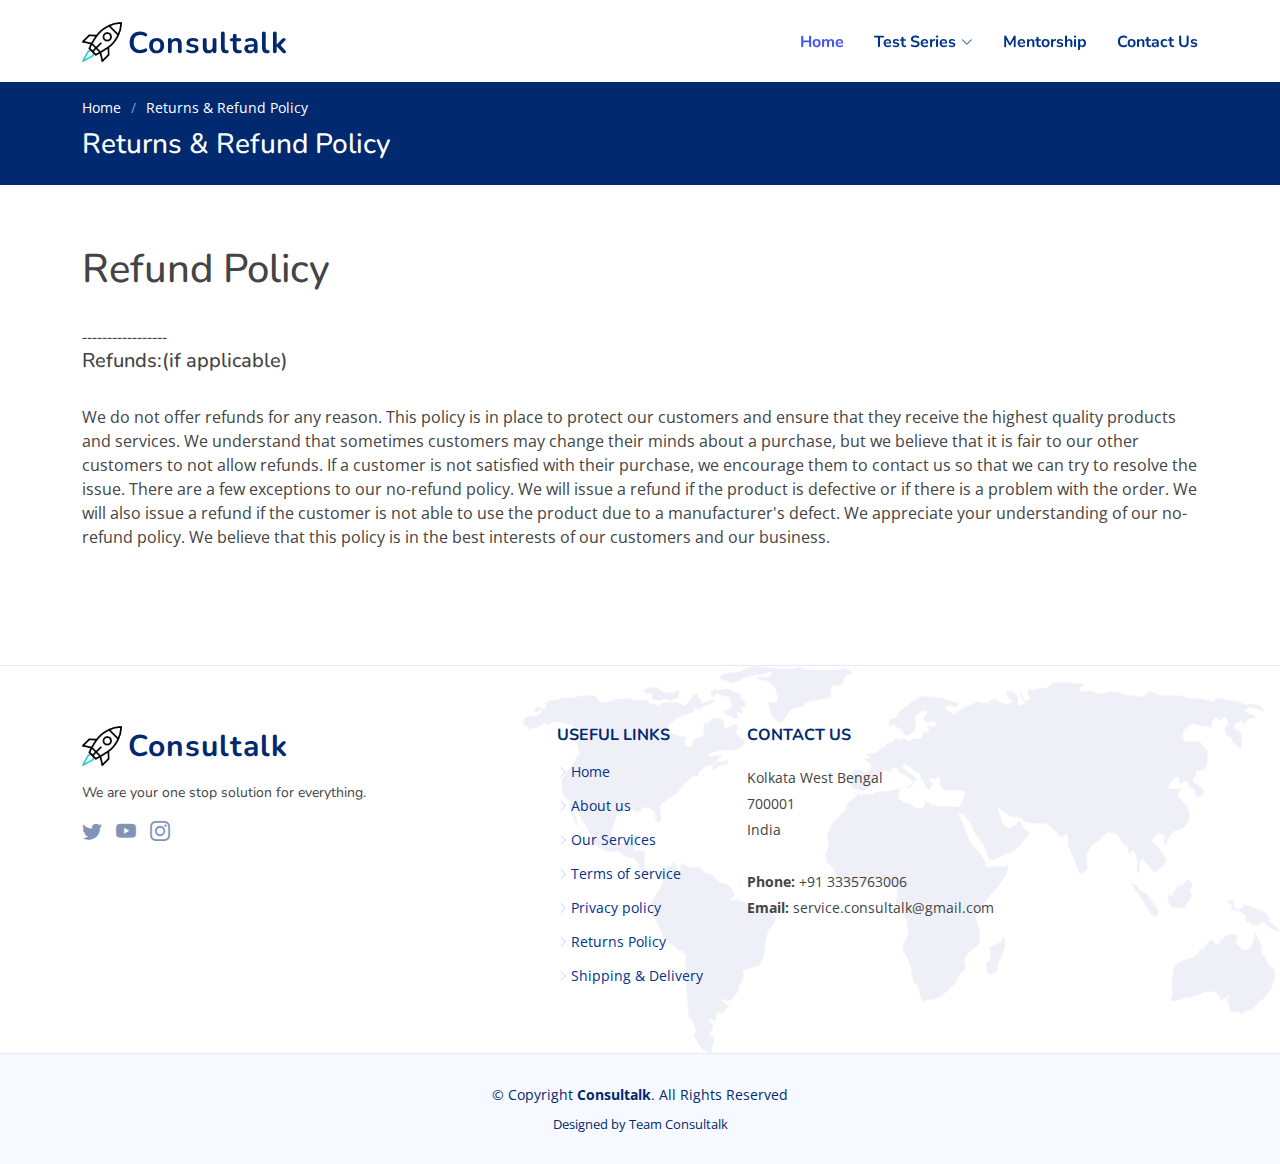
<file: refund.html>
<!DOCTYPE html>
<html lang="en">

<head>
  <meta charset="utf-8">
  <meta content="width=device-width, initial-scale=1.0" name="viewport">

  <title>Returns & Refunds-Consultalk-Get an Under 100 rank in WB-JEE 2024</title>
  <meta name="description" content="Get an Under 100 rank in WB-JEE 2024 with our exclusive wbjee-2024 test series for Class XII"/>
  <meta name="keywords" content="WB-JEE, test-series, wbjee-2024, Consultalk, Achievers-Mentorship, Mentorship, mathongo, physics wallah, pw, mock test, cbt, cbt-mode-test, online test, free, west-bengal "/>
  <meta name="author" content="Consultalk"/>
  <meta property="og:title" content="ConsulTalk" />
  <meta property="og:type" content="website" />
  <meta property="og:url" content="https://consultalk.github.io/" />
  <meta property="og:image" content="https://consultalk.github.io/assets/img/logo.png" />
  <meta property="og:description" content="Get an Under 100 rank in WB-JEE 2024 with our exclusive wbjee-2024 test series for Class XII" />
  <meta property="og:locale" content="en_US" />
  <meta property="og:site_name" content="ConsulTalk" />
  <meta property="og:updated_time" content="2023-07-05T02:04:23-07:00" />
  <!-- Favicons -->
  <link href="assets/img/favicon.png" rel="icon">
  <link href="assets/img/apple-touch-icon.png" rel="apple-touch-icon">

  <!-- Google Fonts -->
  <link href="https://fonts.googleapis.com/css?family=Open+Sans:300,300i,400,400i,600,600i,700,700i|Nunito:300,300i,400,400i,600,600i,700,700i|Poppins:300,300i,400,400i,500,500i,600,600i,700,700i" rel="stylesheet">

  <!-- Vendor CSS Files -->
  <link href="assets/vendor/aos/aos.css" rel="stylesheet">
  <link href="assets/vendor/bootstrap/css/bootstrap.min.css" rel="stylesheet">
  <link href="assets/vendor/bootstrap-icons/bootstrap-icons.css" rel="stylesheet">
  <link href="assets/vendor/glightbox/css/glightbox.min.css" rel="stylesheet">
  <link href="assets/vendor/remixicon/remixicon.css" rel="stylesheet">
  <link href="assets/vendor/swiper/swiper-bundle.min.css" rel="stylesheet">
  

  <!-- Template Main CSS File -->
  <link href="assets/css/style.css" rel="stylesheet">

  <!-- =======================================================
  * Template Name: FlexStart
  * Updated: Mar 10 2023 with Bootstrap v5.2.3
  * Template URL: https://bootstrapmade.com/flexstart-bootstrap-startup-template/
  * Author: BootstrapMade.com
  * License: https://bootstrapmade.com/license/
  ======================================================== -->
</head>

<body>

  <!-- ======= Header ======= -->
  <header id="header" class="header fixed-top">
    <div class="container-fluid container-xl d-flex align-items-center justify-content-between">

      <a href="index.html" class="logo d-flex align-items-center">
        <img src="assets/img/logo.png" alt="">
        <span>Consultalk</span>
      </a>

      <nav id="navbar" class="navbar">
        <ul>
          <li><a class="nav-link scrollto active" href="index.html#hero">Home</a></li>
          <li class="dropdown"><a href="#"><span>Test Series</span> <i class="bi bi-chevron-down"></i></a>
            <ul>
              <li><a href="https://achievers-mentorship.learnyst.com/learn/wbjee2024">WBJEE 2024</a></li>
              <li><a href="#">WBJEE 2025</a></li>
            </ul>
          </li>
          <li><a class="nav-link scrollto" href="index.html#values">Mentorship</a></li>
          <li><a class="nav-link scrollto" href="#footer">Contact Us</a></li>
        </ul>
        <i class="bi bi-list mobile-nav-toggle"></i>
      </nav><!-- .navbar -->

    </div>
  </header><!-- End Header -->

 <main id="main">

    <!-- ======= Breadcrumbs ======= -->
    <section class="breadcrumbs">
      <div class="container">

        <ol>
          <li><a href="index.html">Home</a></li>
          <li>Returns & Refund Policy</li>
        </ol>
        <h2>Returns & Refund Policy</h2>

      </div>
    </section><!-- End Breadcrumbs -->

    <section class="inner-page">
      <div class="container">
        
<h1>Refund Policy</h1><br>
-----------------<br>

<h5>Refunds:(if applicable)</h5><br>

<p>We do not offer refunds for any reason. This policy is in place to protect our customers and ensure that they receive the highest quality products and services.

  We understand that sometimes customers may change their minds about a purchase, but we believe that it is fair to our other customers to not allow refunds. If a customer is not satisfied with their purchase, we encourage them to contact us so that we can try to resolve the issue.
  
  There are a few exceptions to our no-refund policy. We will issue a refund if the product is defective or if there is a problem with the order. We will also issue a refund if the customer is not able to use the product due to a manufacturer's defect.
  
  We appreciate your understanding of our no-refund policy. We believe that this policy is in the best interests of our customers and our business.</p><br>

        </p>
      </div>
    </section>

  </main><!-- End #main -->
   <!-- ======= Footer ======= -->
  <footer id="footer" class="footer">

    
          
        </div>
      </div>
    </div>

    <div class="footer-top">
      <div class="container">
        <div class="row gy-4">
          <div class="col-lg-5 col-md-12 footer-info">
            <a href="index.html" class="logo d-flex align-items-center">
              <img src="assets/img/logo.png" alt="">
              <span>Consultalk</span>
            </a>
            <p>We are your one stop solution for everything.</p>
            <div class="social-links mt-3">
              <a href="https://twitter.com/twrconsultalk" class="twitter"><i class="bi bi-twitter"></i></a>
              <a href="https://www.youtube.com/@consultalk11" class="youtube"><i class="bi bi-youtube"></i></a>
              <a href="https://www.instagram.com/root_sys_admin/" class="instagram"><i class="bi bi-instagram"></i></a>
            </div>
          </div>

          <div class="col-lg-2 col-6 footer-links">
            <h4>Useful Links</h4>
            <ul>
              <li><i class="bi bi-chevron-right"></i> <a href="index.html#hero">Home</a></li>
              <li><i class="bi bi-chevron-right"></i> <a href="index.html#about">About us</a></li>
              <li><i class="bi bi-chevron-right"></i> <a href="index.html#values">Our Services</a></li>
              <li><i class="bi bi-chevron-right"></i> <a href="terms.html">Terms of service</a></li>
              <li><i class="bi bi-chevron-right"></i> <a href="privacy.html">Privacy policy</a></li>
              <li><i class="bi bi-chevron-right"></i> <a href="refund.html">Returns Policy</a></li>
              <li><i class="bi bi-chevron-right"></i> <a href="shipping.html">Shipping & Delivery</a></li>
            </ul>
          </div>       

          <div class="col-lg-3 col-md-12 footer-contact text-center text-md-start">
            <h4>Contact Us</h4>
            <p>
              Kolkata West Bengal <br>
               700001<br>
              India <br><br>
              <strong>Phone:</strong> +91 3335763006<br>
              <strong>Email:</strong> service.consultalk@gmail.com<br>
            </p>

          </div>

        </div>
      </div>
    </div>

    <div class="container">
      <div class="copyright">
        &copy; Copyright <strong><span>Consultalk</span></strong>. All Rights Reserved
      </div>
      <div class="credits">
        <!-- All the links in the footer should remain intact. -->
        <!-- You can delete the links only if you purchased the pro version. -->
        <!-- Licensing information: https://bootstrapmade.com/license/ -->
        <!-- Purchase the pro version with working PHP/AJAX contact form: https://bootstrapmade.com/flexstart-bootstrap-startup-template/ -->
        Designed by <a>Team Consultalk</a>
      </div>
    </div>
  </footer><!-- End Footer -->

  <a href="#" class="back-to-top d-flex align-items-center justify-content-center"><i class="bi bi-arrow-up-short"></i></a>

  <!-- Vendor JS Files -->
  <script src="assets/vendor/purecounter/purecounter_vanilla.js"></script>
  <script src="assets/vendor/aos/aos.js"></script>
  <script src="assets/vendor/bootstrap/js/bootstrap.bundle.min.js"></script>
  <script src="assets/vendor/glightbox/js/glightbox.min.js"></script>
  <script src="assets/vendor/isotope-layout/isotope.pkgd.min.js"></script>
  <script src="assets/vendor/swiper/swiper-bundle.min.js"></script>
  <script src="assets/vendor/php-email-form/validate.js"></script>

  <!-- Template Main JS File -->
  <script src="assets/js/main.js"></script>

</body>

</html>
</file>
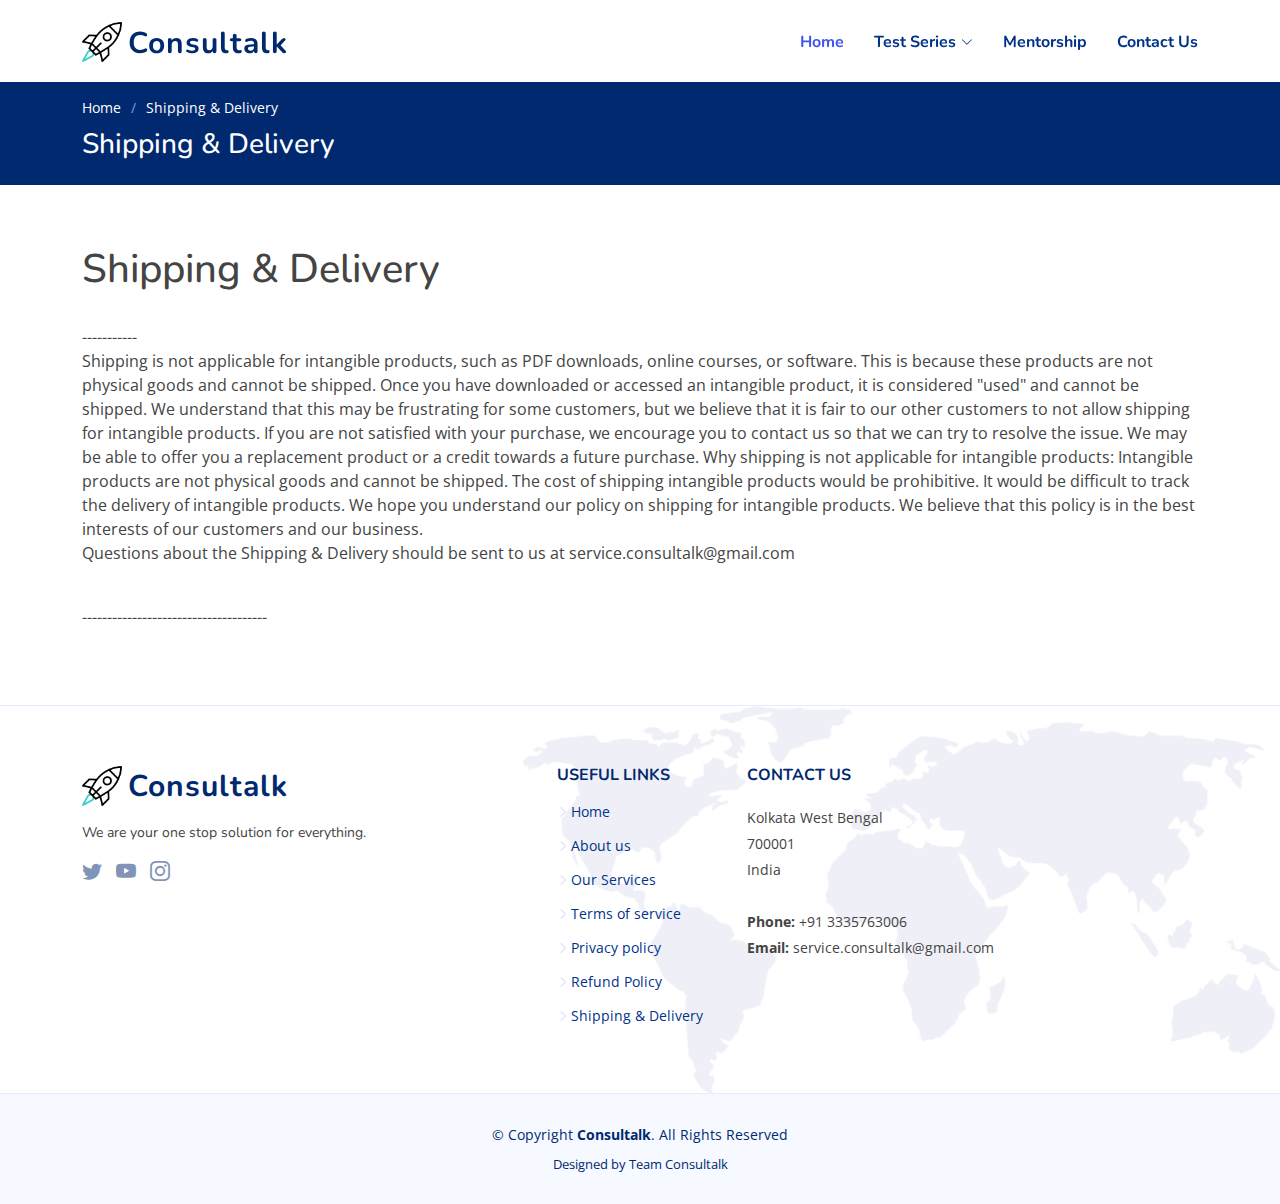
<file: shipping.html>
<!DOCTYPE html>
<html lang="en">

<head>
  <meta charset="utf-8">
  <meta content="width=device-width, initial-scale=1.0" name="viewport">

  <title>Shipping-Consultalk-Get an Under 100 rank in WB-JEE 2024</title>
  <meta name="description" content="Get an Under 100 rank in WB-JEE 2024 with our exclusive wbjee-2024 test series for Class XII"/>
  <meta name="keywords" content="WB-JEE, test-series, wbjee-2024, Consultalk, Achievers-Mentorship, Mentorship, mathongo, physics wallah, pw, mock test, cbt, cbt-mode-test, online test, free, west-bengal "/>
  <meta name="author" content="Consultalk"/>
  <meta property="og:title" content="ConsulTalk" />
  <meta property="og:type" content="website" />
  <meta property="og:url" content="https://consultalk.github.io/" />
  <meta property="og:image" content="https://consultalk.github.io/assets/img/logo.png" />
  <meta property="og:description" content="Get an Under 100 rank in WB-JEE 2024 with our exclusive wbjee-2024 test series for Class XII" />
  <meta property="og:locale" content="en_US" />
  <meta property="og:site_name" content="ConsulTalk" />
  <meta property="og:updated_time" content="2023-07-05T02:04:23-07:00" />

  <!-- Favicons -->
  <link href="assets/img/favicon.png" rel="icon">
  <link href="assets/img/apple-touch-icon.png" rel="apple-touch-icon">

  <!-- Google Fonts -->
  <link href="https://fonts.googleapis.com/css?family=Open+Sans:300,300i,400,400i,600,600i,700,700i|Nunito:300,300i,400,400i,600,600i,700,700i|Poppins:300,300i,400,400i,500,500i,600,600i,700,700i" rel="stylesheet">

  <!-- Vendor CSS Files -->
  <link href="assets/vendor/aos/aos.css" rel="stylesheet">
  <link href="assets/vendor/bootstrap/css/bootstrap.min.css" rel="stylesheet">
  <link href="assets/vendor/bootstrap-icons/bootstrap-icons.css" rel="stylesheet">
  <link href="assets/vendor/glightbox/css/glightbox.min.css" rel="stylesheet">
  <link href="assets/vendor/remixicon/remixicon.css" rel="stylesheet">
  <link href="assets/vendor/swiper/swiper-bundle.min.css" rel="stylesheet">

  <!-- Template Main CSS File -->
  <link href="assets/css/style.css" rel="stylesheet">

  <!-- =======================================================
  * Template Name: FlexStart
  * Updated: Mar 10 2023 with Bootstrap v5.2.3
  * Template URL: https://bootstrapmade.com/flexstart-bootstrap-startup-template/
  * Author: BootstrapMade.com
  * License: https://bootstrapmade.com/license/
  ======================================================== -->
</head>
 

<body>

  <!-- ======= Header ======= -->
  <header id="header" class="header fixed-top">
    <div class="container-fluid container-xl d-flex align-items-center justify-content-between">

      <a href="index.html" class="logo d-flex align-items-center">
        <img src="assets/img/logo.png" alt="">
        <span>Consultalk</span>
      </a>

      <nav id="navbar" class="navbar">
        <ul>
          <li><a class="nav-link scrollto active" href="index.html#hero">Home</a></li>
          <li class="dropdown"><a href="#"><span>Test Series</span> <i class="bi bi-chevron-down"></i></a>
            <ul>
              <li><a href="https://achievers-mentorship.learnyst.com/learn/wbjee2024">WBJEE 2024</a></li>
              <li><a href="#">WBJEE 2025</a></li>
            </ul>
          </li>
          <li><a class="nav-link scrollto" href="index.html#values">Mentorship</a></li>
          <li><a class="nav-link scrollto" href="#footer">Contact Us</a></li>
        </ul>
        <i class="bi bi-list mobile-nav-toggle"></i>
      </nav><!-- .navbar -->

    </div>
  </header><!-- End Header -->

  <main id="main">

    <!-- ======= Breadcrumbs ======= -->
    <section class="breadcrumbs">
      <div class="container">

        <ol>
          <li><a href="index.html">Home</a></li>
          <li>Shipping & Delivery</li>
        </ol>
        <h2>Shipping & Delivery</h2>

      </div>
    </section><!-- End Breadcrumbs -->

    <section class="inner-page">
      <div class="container">
        
        <h1>Shipping & Delivery</h1> <br>
          -----------<br>
<p>Shipping is not applicable for intangible products, such as PDF downloads, online courses, or software. This is because these products are not physical goods and cannot be shipped.

  Once you have downloaded or accessed an intangible product, it is considered "used" and cannot be shipped. We understand that this may be frustrating for some customers, but we believe that it is fair to our other customers to not allow shipping for intangible products.
  
  If you are not satisfied with your purchase, we encourage you to contact us so that we can try to resolve the issue. We may be able to offer you a replacement product or a credit towards a future purchase.
  
  Why shipping is not applicable for intangible products:
  
  Intangible products are not physical goods and cannot be shipped.
  The cost of shipping intangible products would be prohibitive.
  It would be difficult to track the delivery of intangible products.
  We hope you understand our policy on shipping for intangible products. We believe that this policy is in the best interests of our customers and our business.
  
  <br>
Questions about the Shipping & Delivery should be sent to us at service.consultalk@gmail.com</p><br>
-------------------------------------<br>
        </p>
      </div>
    </section>

  </main><!-- End #main -->

  <!-- ======= Footer ======= -->
  <footer id="footer" class="footer">

    
          
        </div>
      </div>
    </div>

    <div class="footer-top">
      <div class="container">
        <div class="row gy-4">
          <div class="col-lg-5 col-md-12 footer-info">
            <a href="index.html" class="logo d-flex align-items-center">
              <img src="assets/img/logo.png" alt="">
              <span>Consultalk</span>
            </a>
            <p>We are your one stop solution for everything.</p>
            <div class="social-links mt-3">
              <a href="https://twitter.com/twrconsultalk" class="twitter"><i class="bi bi-twitter"></i></a>
              <a href="https://www.youtube.com/@consultalk11" class="youtube"><i class="bi bi-youtube"></i></a>
              <a href="https://www.instagram.com/root_sys_admin/" class="instagram"><i class="bi bi-instagram"></i></a>
            </div>
          </div>

          <div class="col-lg-2 col-6 footer-links">
            <h4>Useful Links</h4>
            <ul>
              <li><i class="bi bi-chevron-right"></i> <a href="index.html#hero">Home</a></li>
              <li><i class="bi bi-chevron-right"></i> <a href="index.html#about">About us</a></li>
              <li><i class="bi bi-chevron-right"></i> <a href="index.html#values">Our Services</a></li>
              <li><i class="bi bi-chevron-right"></i> <a href="terms.html">Terms of service</a></li>
              <li><i class="bi bi-chevron-right"></i> <a href="privacy.html">Privacy policy</a></li>
              <li><i class="bi bi-chevron-right"></i> <a href="refund.html">Refund Policy</a></li>
              <li><i class="bi bi-chevron-right"></i> <a href="shipping.html">Shipping & Delivery</a></li>
            </ul>
          </div>       

          <div class="col-lg-3 col-md-12 footer-contact text-center text-md-start">
            <h4>Contact Us</h4>
            <p>
              Kolkata West Bengal <br>
               700001<br>
              India <br><br>
              <strong>Phone:</strong> +91 3335763006<br>
              <strong>Email:</strong> service.consultalk@gmail.com<br>
            </p>

          </div>

        </div>
      </div>
    </div>

    <div class="container">
      <div class="copyright">
        &copy; Copyright <strong><span>Consultalk</span></strong>. All Rights Reserved
      </div>
      <div class="credits">
        <!-- All the links in the footer should remain intact. -->
        <!-- You can delete the links only if you purchased the pro version. -->
        <!-- Licensing information: https://bootstrapmade.com/license/ -->
        <!-- Purchase the pro version with working PHP/AJAX contact form: https://bootstrapmade.com/flexstart-bootstrap-startup-template/ -->
        Designed by <a>Team Consultalk</a>
      </div>
    </div>
  </footer><!-- End Footer -->

  <a href="#" class="back-to-top d-flex align-items-center justify-content-center"><i class="bi bi-arrow-up-short"></i></a>

  <!-- Vendor JS Files -->
  <script src="assets/vendor/purecounter/purecounter_vanilla.js"></script>
  <script src="assets/vendor/aos/aos.js"></script>
  <script src="assets/vendor/bootstrap/js/bootstrap.bundle.min.js"></script>
  <script src="assets/vendor/glightbox/js/glightbox.min.js"></script>
  <script src="assets/vendor/isotope-layout/isotope.pkgd.min.js"></script>
  <script src="assets/vendor/swiper/swiper-bundle.min.js"></script>
  <script src="assets/vendor/php-email-form/validate.js"></script>

  <!-- Template Main JS File -->
  <script src="assets/js/main.js"></script>

</body>

</html>
</file>
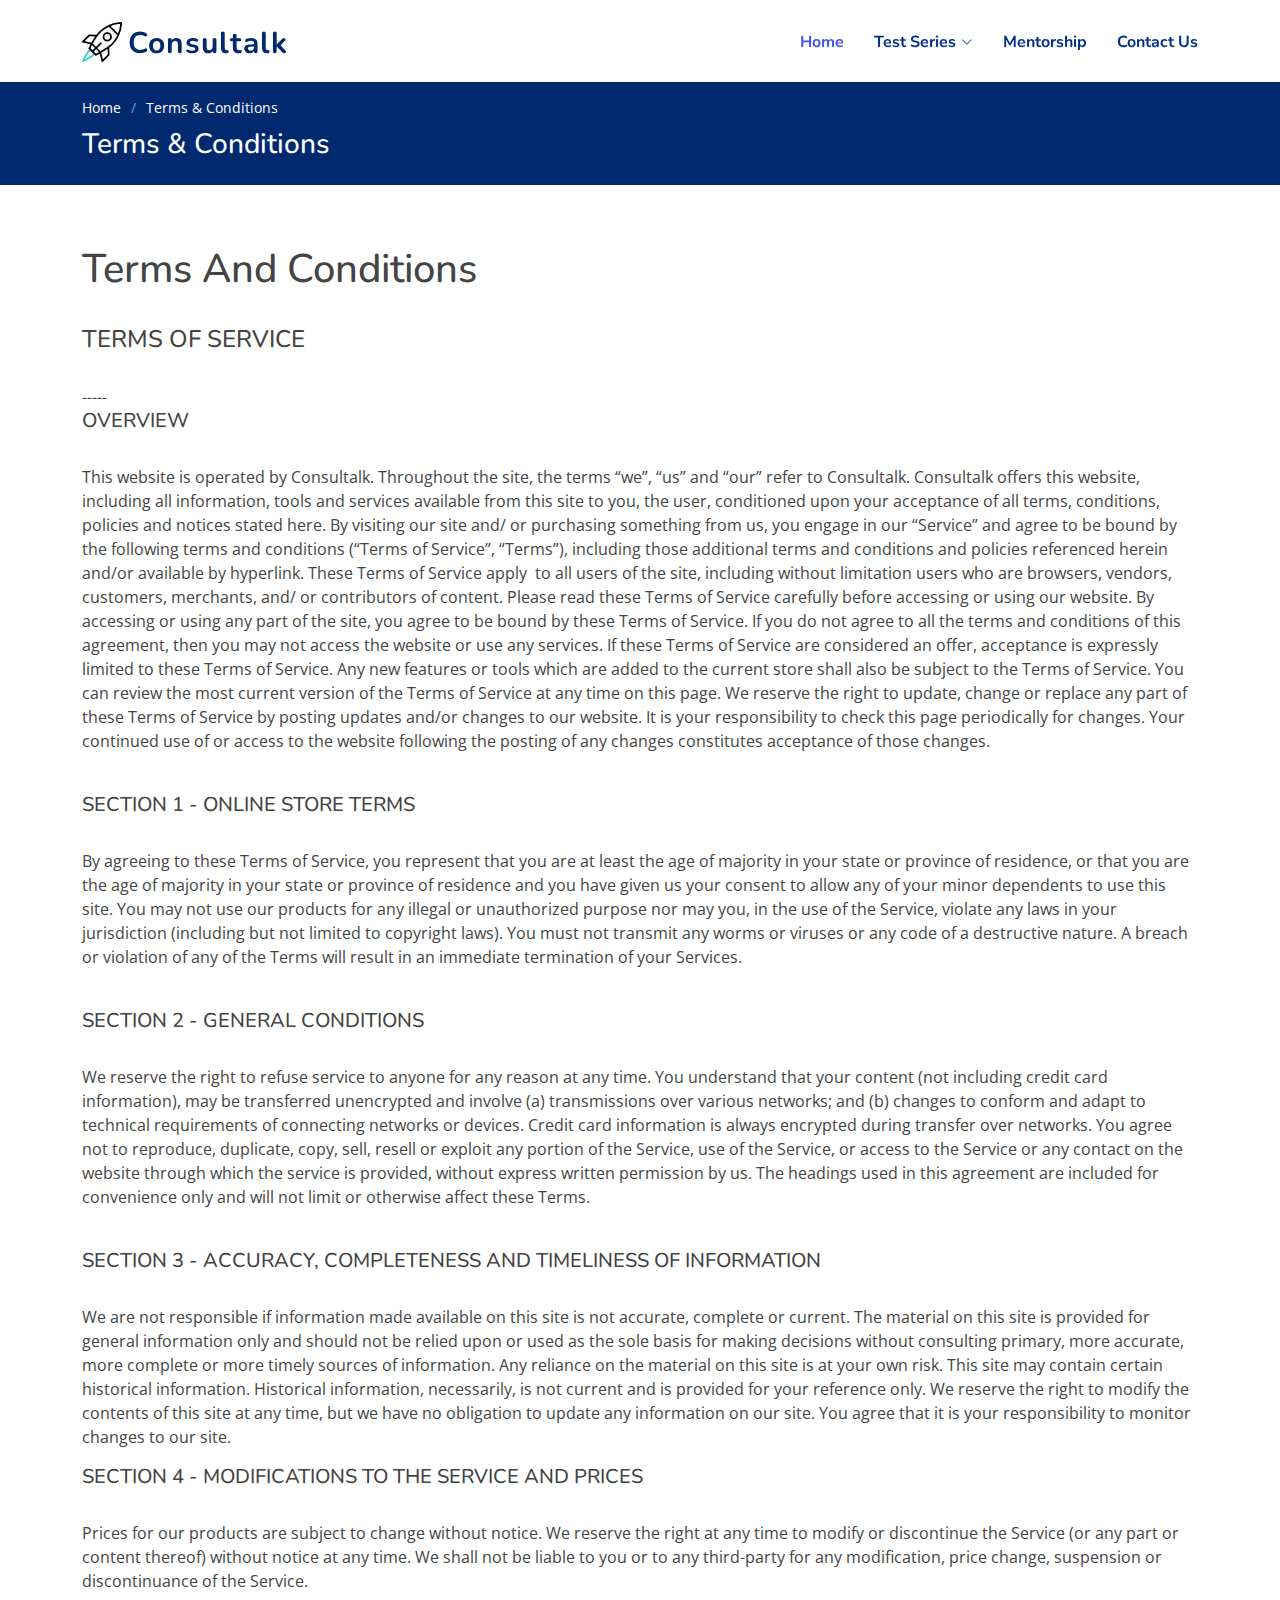
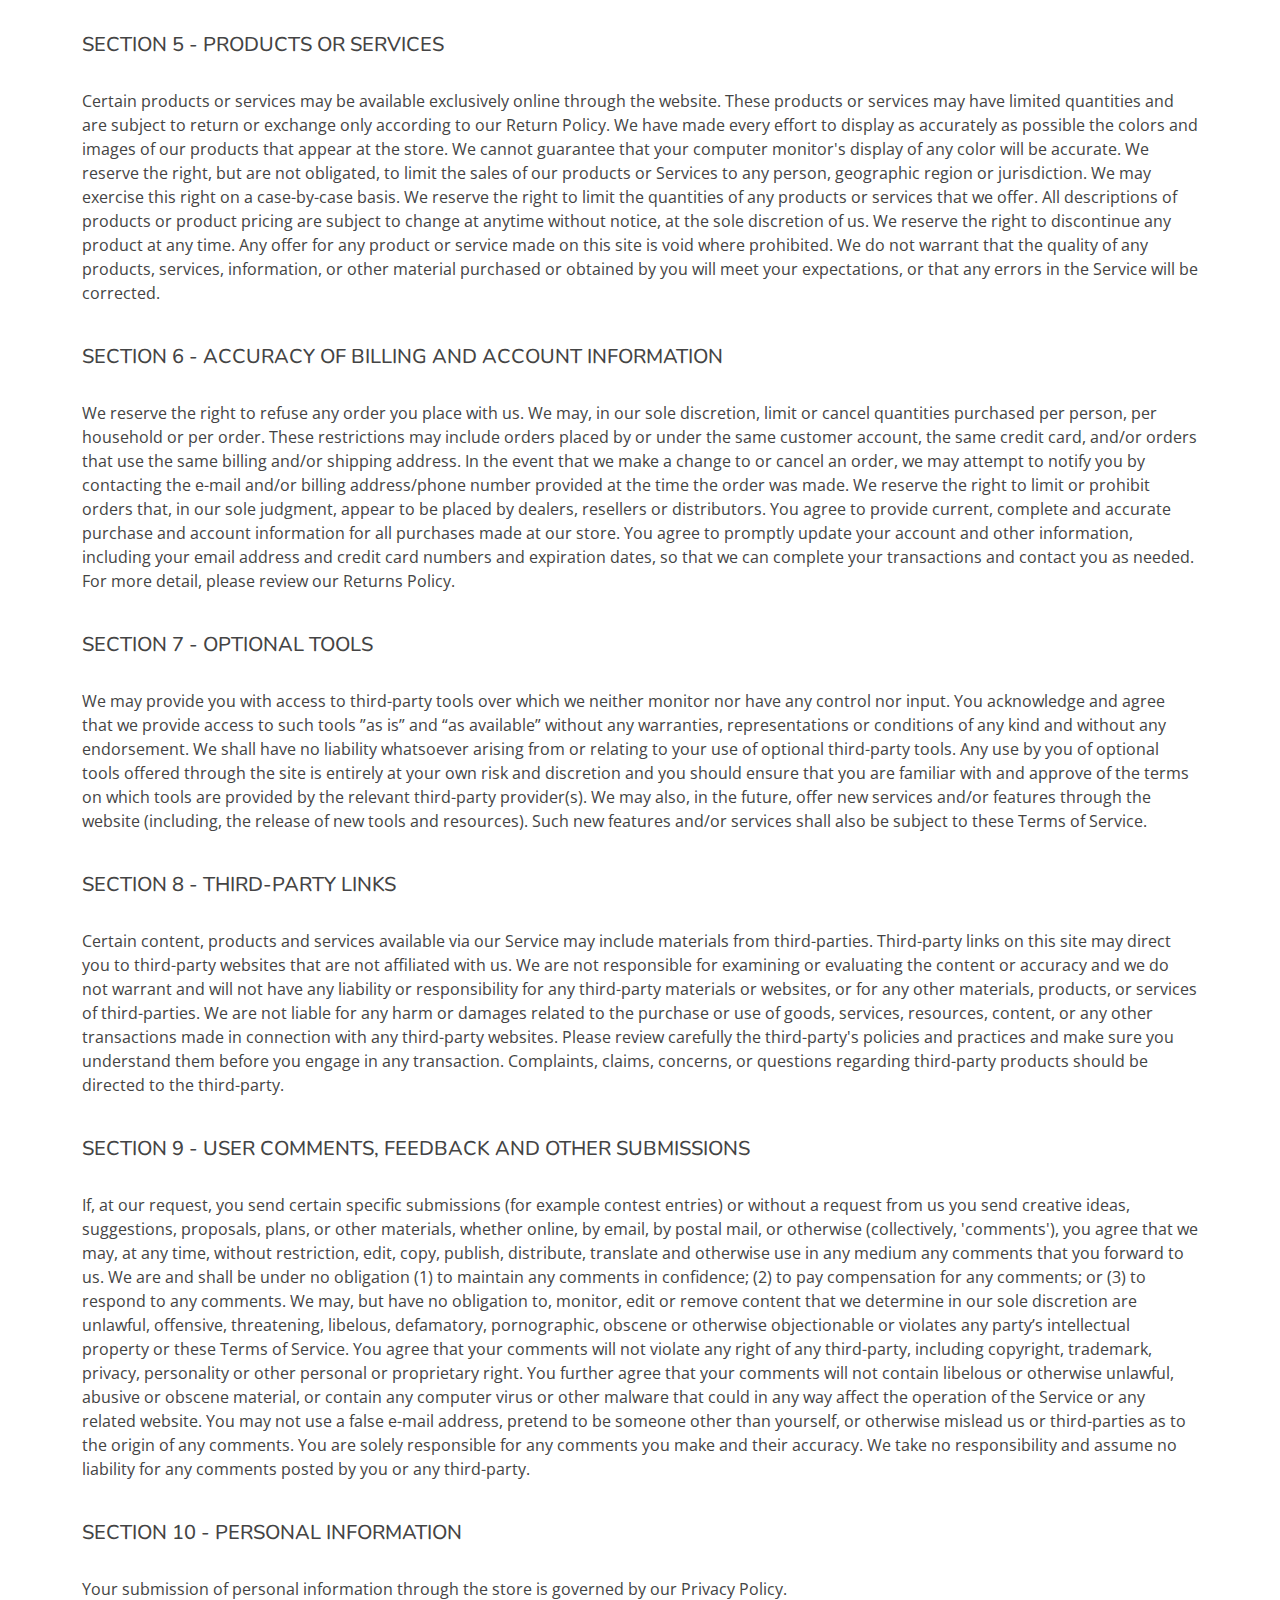
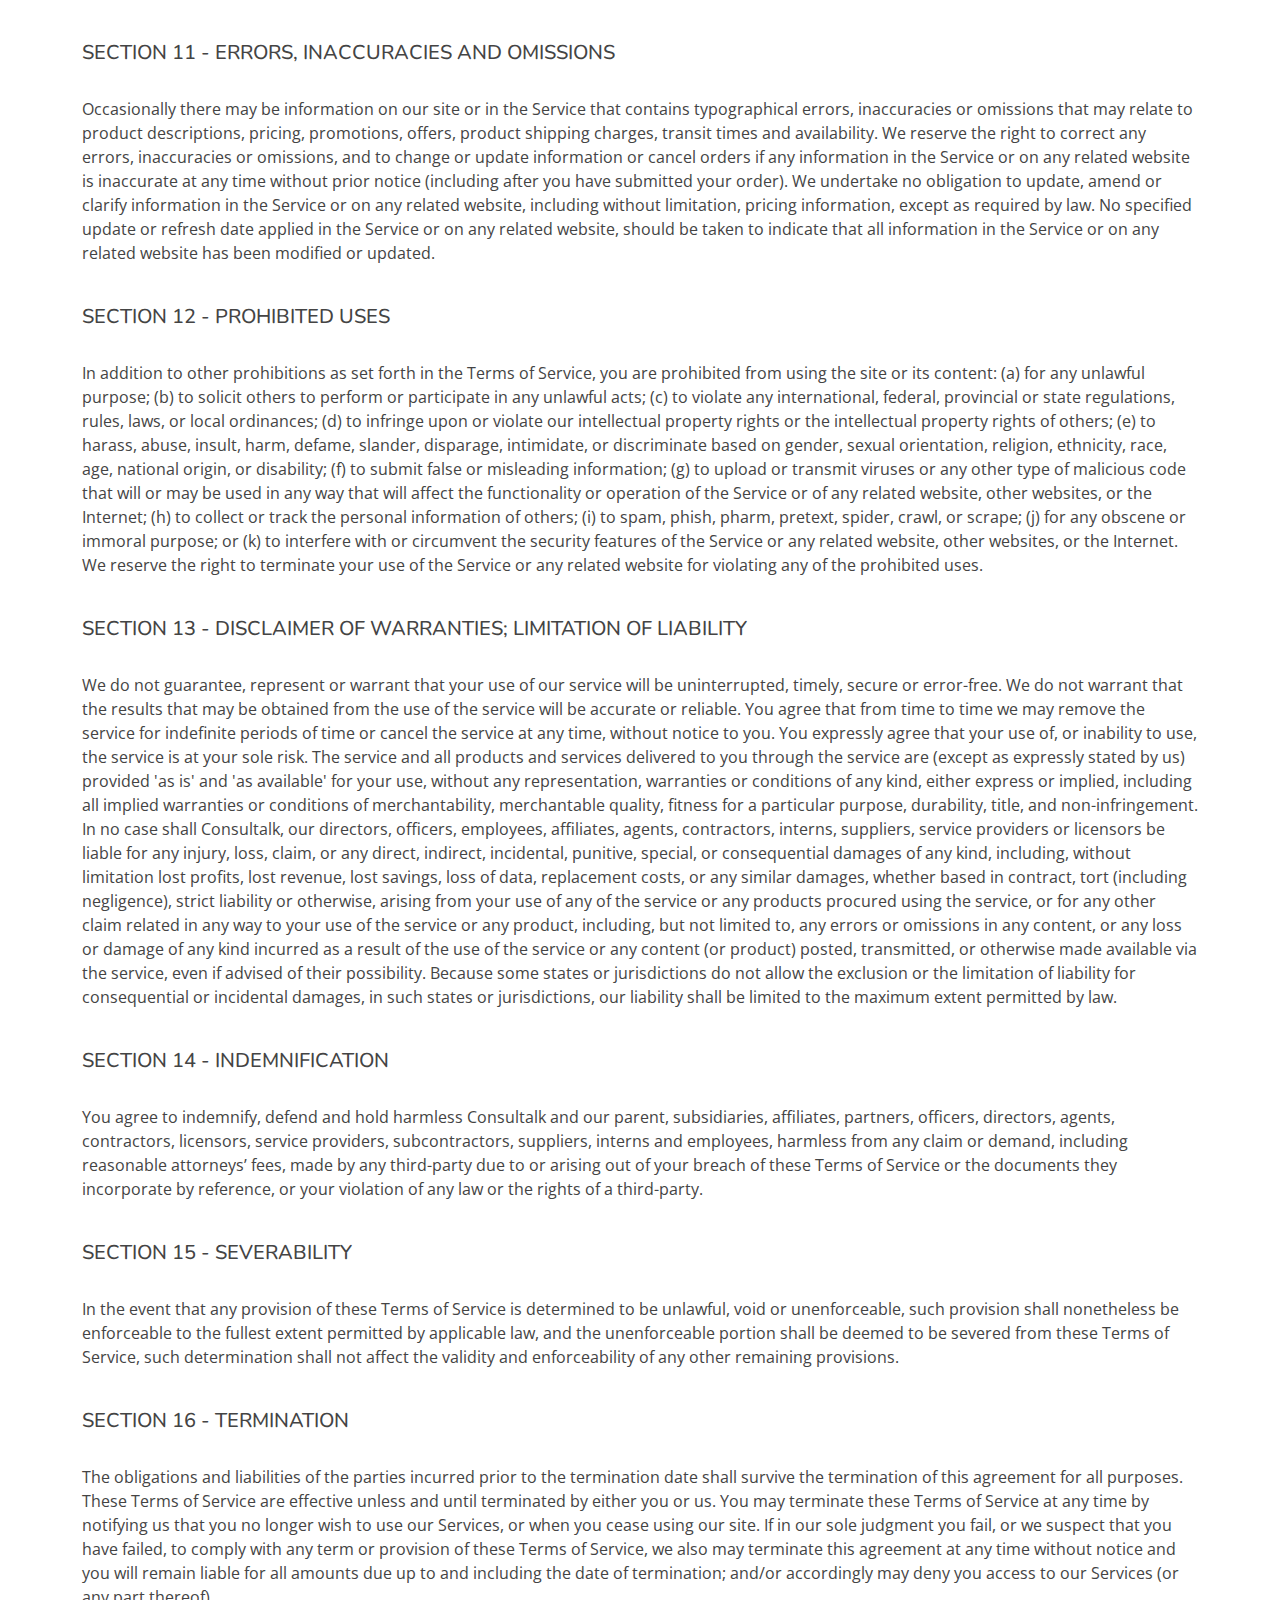
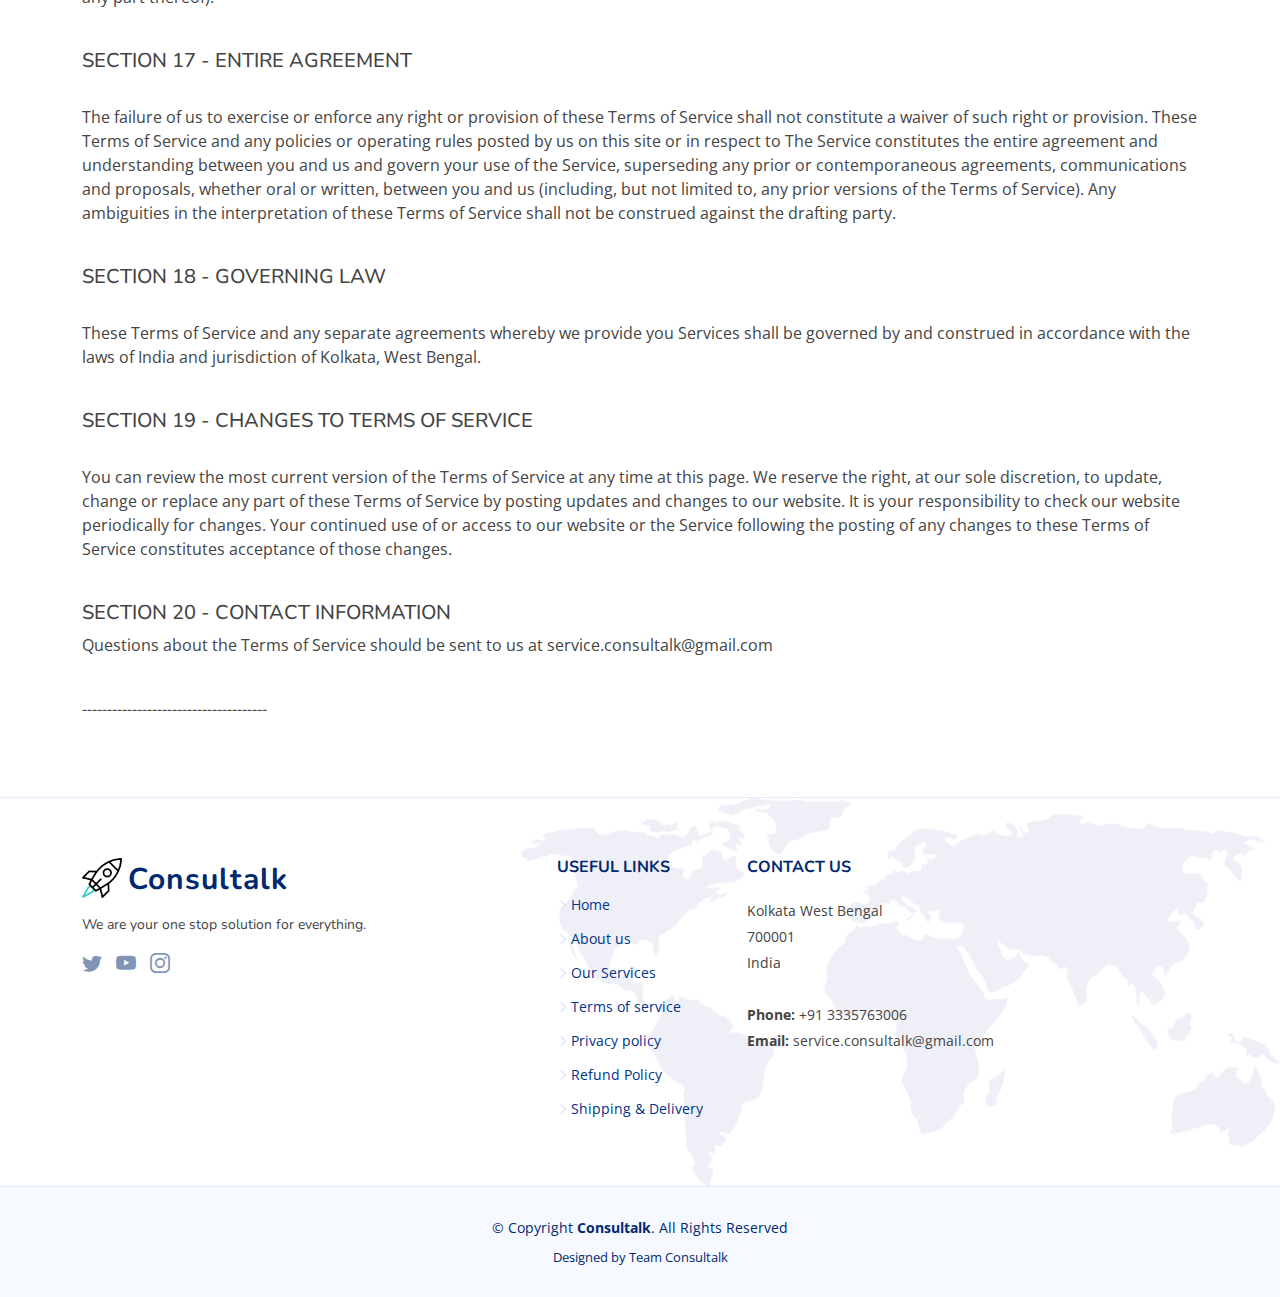
<file: terms.html>
<!DOCTYPE html>
<html lang="en">

<head>
  <meta charset="utf-8">
  <meta content="width=device-width, initial-scale=1.0" name="viewport">

  <title>Terms & Conditions-Consultalk-Get an Under 100 rank in WB-JEE 2024</title>
  <meta name="description" content="Get an Under 100 rank in WB-JEE 2024 with our exclusive wbjee-2024 test series for Class XII"/>
  <meta name="keywords" content="WB-JEE, test-series, wbjee-2024, Consultalk, Achievers-Mentorship, Mentorship, mathongo, physics wallah, pw, mock test, cbt, cbt-mode-test, online test, free, west-bengal "/>
  <meta name="author" content="Consultalk"/>
  <meta property="og:title" content="ConsulTalk" />
  <meta property="og:type" content="website" />
  <meta property="og:url" content="https://consultalk.github.io/" />
  <meta property="og:image" content="https://consultalk.github.io/assets/img/logo.png" />
  <meta property="og:description" content="Get an Under 100 rank in WB-JEE 2024 with our exclusive wbjee-2024 test series for Class XII" />
  <meta property="og:locale" content="en_US" />
  <meta property="og:site_name" content="ConsulTalk" />
  <meta property="og:updated_time" content="2023-07-05T02:04:23-07:00" />

  <!-- Favicons -->
  <link href="assets/img/favicon.png" rel="icon">
  <link href="assets/img/apple-touch-icon.png" rel="apple-touch-icon">

  <!-- Google Fonts -->
  <link href="https://fonts.googleapis.com/css?family=Open+Sans:300,300i,400,400i,600,600i,700,700i|Nunito:300,300i,400,400i,600,600i,700,700i|Poppins:300,300i,400,400i,500,500i,600,600i,700,700i" rel="stylesheet">

  <!-- Vendor CSS Files -->
  <link href="assets/vendor/aos/aos.css" rel="stylesheet">
  <link href="assets/vendor/bootstrap/css/bootstrap.min.css" rel="stylesheet">
  <link href="assets/vendor/bootstrap-icons/bootstrap-icons.css" rel="stylesheet">
  <link href="assets/vendor/glightbox/css/glightbox.min.css" rel="stylesheet">
  <link href="assets/vendor/remixicon/remixicon.css" rel="stylesheet">
  <link href="assets/vendor/swiper/swiper-bundle.min.css" rel="stylesheet">

  <!-- Template Main CSS File -->
  <link href="assets/css/style.css" rel="stylesheet">

  <!-- =======================================================
  * Template Name: FlexStart
  * Updated: Mar 10 2023 with Bootstrap v5.2.3
  * Template URL: https://bootstrapmade.com/flexstart-bootstrap-startup-template/
  * Author: BootstrapMade.com
  * License: https://bootstrapmade.com/license/
  ======================================================== -->
</head>
  
<body>

  <!-- ======= Header ======= -->
  <header id="header" class="header fixed-top">
    <div class="container-fluid container-xl d-flex align-items-center justify-content-between">

      <a href="index.html" class="logo d-flex align-items-center">
        <img src="assets/img/logo.png" alt="">
        <span>Consultalk</span>
      </a>

      <nav id="navbar" class="navbar">
        <ul>
          <li><a class="nav-link scrollto active" href="index.html#hero">Home</a></li>
          <li class="dropdown"><a href="#"><span>Test Series</span> <i class="bi bi-chevron-down"></i></a>
            <ul>
              <li><a href="https://achievers-mentorship.learnyst.com/learn/wbjee2024">WBJEE 2024</a></li>
              <li><a href="#">WBJEE 2025</a></li>
            </ul>
          </li>
          <li><a class="nav-link scrollto" href="index.html#values">Mentorship</a></li>
          <li><a class="nav-link scrollto" href="#footer">Contact Us</a></li>
        </ul>
        <i class="bi bi-list mobile-nav-toggle"></i>
      </nav><!-- .navbar -->

    </div>
  </header><!-- End Header -->

  <main id="main">

    <!-- ======= Breadcrumbs ======= -->
    <section class="breadcrumbs">
      <div class="container">

        <ol>
          <li><a href="index.html">Home</a></li>
          <li>Terms & Conditions</li>
        </ol>
        <h2>Terms & Conditions</h2>

      </div>
    </section><!-- End Breadcrumbs -->

    <section class="inner-page">
      <div class="container">
        <h1>Terms And Conditions</h1>
         <br>
<h4>TERMS OF SERVICE</h4><br>
-----<br>
<h5>OVERVIEW</h5><br>
<p>This website is operated by Consultalk. Throughout the site, the terms “we”, “us” and “our” refer to Consultalk. Consultalk offers this website, including all information, tools and services available from this site to you, the user, conditioned upon your acceptance of all terms, conditions, policies and notices stated here.
By visiting our site and/ or purchasing something from us, you engage in our “Service” and agree to be bound by the following terms and conditions (“Terms of Service”, “Terms”), including those additional terms and conditions and policies referenced herein and/or available by hyperlink. These Terms of Service apply  to all users of the site, including without limitation users who are browsers, vendors, customers, merchants, and/ or contributors of content.
Please read these Terms of Service carefully before accessing or using our website. By accessing or using any part of the site, you agree to be bound by these Terms of Service. If you do not agree to all the terms and conditions of this agreement, then you may not access the website or use any services. If these Terms of Service are considered an offer, acceptance is expressly limited to these Terms of Service.
Any new features or tools which are added to the current store shall also be subject to the Terms of Service. You can review the most current version of the Terms of Service at any time on this page. We reserve the right to update, change or replace any part of these Terms of Service by posting updates and/or changes to our website. It is your responsibility to check this page periodically for changes. Your continued use of or access to the website following the posting of any changes constitutes acceptance of those changes.</p><br>
<h5>SECTION 1 - ONLINE STORE TERMS</h5><br>
<p>By agreeing to these Terms of Service, you represent that you are at least the age of majority in your state or province of residence, or that you are the age of majority in your state or province of residence and you have given us your consent to allow any of your minor dependents to use this site.
You may not use our products for any illegal or unauthorized purpose nor may you, in the use of the Service, violate any laws in your jurisdiction (including but not limited to copyright laws).
You must not transmit any worms or viruses or any code of a destructive nature.
A breach or violation of any of the Terms will result in an immediate termination of your Services.</p><br>
<h5>SECTION 2 - GENERAL CONDITIONS</h5><br>
<p>We reserve the right to refuse service to anyone for any reason at any time.
You understand that your content (not including credit card information), may be transferred unencrypted and involve (a) transmissions over various networks; and (b) changes to conform and adapt to technical requirements of connecting networks or devices. Credit card information is always encrypted during transfer over networks.
You agree not to reproduce, duplicate, copy, sell, resell or exploit any portion of the Service, use of the Service, or access to the Service or any contact on the website through which the service is provided, without express written permission by us.
The headings used in this agreement are included for convenience only and will not limit or otherwise affect these Terms.</p><br>
<h5>SECTION 3 - ACCURACY, COMPLETENESS AND TIMELINESS OF INFORMATION</h5><br>
<p>We are not responsible if information made available on this site is not accurate, complete or current. The material on this site is provided for general information only and should not be relied upon or used as the sole basis for making decisions without consulting primary, more accurate, more complete or more timely sources of information. Any reliance on the material on this site is at your own risk.

This site may contain certain historical information. Historical information, necessarily, is not current and is provided for your reference only. We reserve the right to modify the contents of this site at any time, but we have no obligation to update any information on our site. You agree that it is your responsibility to monitor changes to our site.</p>
<h5>SECTION 4 - MODIFICATIONS TO THE SERVICE AND PRICES</h5><br>
<p>Prices for our products are subject to change without notice.
We reserve the right at any time to modify or discontinue the Service (or any part or content thereof) without notice at any time.
We shall not be liable to you or to any third-party for any modification, price change, suspension or discontinuance of the Service.</p><br>
<h5>SECTION 5 - PRODUCTS OR SERVICES</h5><br>
<p>Certain products or services may be available exclusively online through the website. These products or services may have limited quantities and are subject to return or exchange only according to our Return Policy.
We have made every effort to display as accurately as possible the colors and images of our products that appear at the store. We cannot guarantee that your computer monitor's display of any color will be accurate.
We reserve the right, but are not obligated, to limit the sales of our products or Services to any person, geographic region or jurisdiction. We may exercise this right on a case-by-case basis. We reserve the right to limit the quantities of any products or services that we offer. All descriptions of products or product pricing are subject to change at anytime without notice, at the sole discretion of us. We reserve the right to discontinue any product at any time. Any offer for any product or service made on this site is void where prohibited.
We do not warrant that the quality of any products, services, information, or other material purchased or obtained by you will meet your expectations, or that any errors in the Service will be corrected.</p><br>
<h5>SECTION 6 - ACCURACY OF BILLING AND ACCOUNT INFORMATION</h5><br>
<p>We reserve the right to refuse any order you place with us. We may, in our sole discretion, limit or cancel quantities purchased per person, per household or per order. These restrictions may include orders placed by or under the same customer account, the same credit card, and/or orders that use the same billing and/or shipping address. In the event that we make a change to or cancel an order, we may attempt to notify you by contacting the e-mail and/or billing address/phone number provided at the time the order was made. We reserve the right to limit or prohibit orders that, in our sole judgment, appear to be placed by dealers, resellers or distributors.
You agree to provide current, complete and accurate purchase and account information for all purchases made at our store. You agree to promptly update your account and other information, including your email address and credit card numbers and expiration dates, so that we can complete your transactions and contact you as needed.
For more detail, please review our Returns Policy.</p><br>
<h5>SECTION 7 - OPTIONAL TOOLS</h5><br>
<p>We may provide you with access to third-party tools over which we neither monitor nor have any control nor input.
You acknowledge and agree that we provide access to such tools ”as is” and “as available” without any warranties, representations or conditions of any kind and without any endorsement. We shall have no liability whatsoever arising from or relating to your use of optional third-party tools.
Any use by you of optional tools offered through the site is entirely at your own risk and discretion and you should ensure that you are familiar with and approve of the terms on which tools are provided by the relevant third-party provider(s).
We may also, in the future, offer new services and/or features through the website (including, the release of new tools and resources). Such new features and/or services shall also be subject to these Terms of Service.</p><br>

<h5>SECTION 8 - THIRD-PARTY LINKS</h5><br>
<p>Certain content, products and services available via our Service may include materials from third-parties.
Third-party links on this site may direct you to third-party websites that are not affiliated with us. We are not responsible for examining or evaluating the content or accuracy and we do not warrant and will not have any liability or responsibility for any third-party materials or websites, or for any other materials, products, or services of third-parties.
We are not liable for any harm or damages related to the purchase or use of goods, services, resources, content, or any other transactions made in connection with any third-party websites. Please review carefully the third-party's policies and practices and make sure you understand them before you engage in any transaction. Complaints, claims, concerns, or questions regarding third-party products should be directed to the third-party.</p><br>
<h5>SECTION 9 - USER COMMENTS, FEEDBACK AND OTHER SUBMISSIONS</h5><br>
<p>If, at our request, you send certain specific submissions (for example contest entries) or without a request from us you send creative ideas, suggestions, proposals, plans, or other materials, whether online, by email, by postal mail, or otherwise (collectively, 'comments'), you agree that we may, at any time, without restriction, edit, copy, publish, distribute, translate and otherwise use in any medium any comments that you forward to us. We are and shall be under no obligation (1) to maintain any comments in confidence; (2) to pay compensation for any comments; or (3) to respond to any comments.
We may, but have no obligation to, monitor, edit or remove content that we determine in our sole discretion are unlawful, offensive, threatening, libelous, defamatory, pornographic, obscene or otherwise objectionable or violates any party’s intellectual property or these Terms of Service.
You agree that your comments will not violate any right of any third-party, including copyright, trademark, privacy, personality or other personal or proprietary right. You further agree that your comments will not contain libelous or otherwise unlawful, abusive or obscene material, or contain any computer virus or other malware that could in any way affect the operation of the Service or any related website. You may not use a false e-mail address, pretend to be someone other than yourself, or otherwise mislead us or third-parties as to the origin of any comments. You are solely responsible for any comments you make and their accuracy. We take no responsibility and assume no liability for any comments posted by you or any third-party.</p><br>
<h5>SECTION 10 - PERSONAL INFORMATION</h5><br>
<p>Your submission of personal information through the store is governed by our Privacy Policy.</p><br>
<h5>SECTION 11 - ERRORS, INACCURACIES AND OMISSIONS</h5><br>
<p>Occasionally there may be information on our site or in the Service that contains typographical errors, inaccuracies or omissions that may relate to product descriptions, pricing, promotions, offers, product shipping charges, transit times and availability. We reserve the right to correct any errors, inaccuracies or omissions, and to change or update information or cancel orders if any information in the Service or on any related website is inaccurate at any time without prior notice (including after you have submitted your order).
We undertake no obligation to update, amend or clarify information in the Service or on any related website, including without limitation, pricing information, except as required by law. No specified update or refresh date applied in the Service or on any related website, should be taken to indicate that all information in the Service or on any related website has been modified or updated.</p><br>
<h5>SECTION 12 - PROHIBITED USES</h5><br>
<p>In addition to other prohibitions as set forth in the Terms of Service, you are prohibited from using the site or its content: (a) for any unlawful purpose; (b) to solicit others to perform or participate in any unlawful acts; (c) to violate any international, federal, provincial or state regulations, rules, laws, or local
ordinances; (d) to infringe upon or violate our intellectual property rights or the intellectual property rights of others; (e) to harass, abuse, insult, harm, defame, slander, disparage, intimidate, or discriminate based on gender, sexual orientation, religion, ethnicity, race, age, national origin, or disability; (f) to submit false or misleading information; (g) to upload or transmit viruses or any other type of malicious code that will or may be used in any way that will affect the functionality or operation of the Service or of any related website, other websites, or the Internet; (h) to collect or track the personal information of others; (i) to spam, phish, pharm, pretext, spider, crawl, or scrape; (j) for any obscene or immoral purpose; or (k) to interfere with or circumvent the security features of the Service or any related website, other websites, or the Internet. We reserve the right to terminate your use of the Service or any related website for violating any of the prohibited uses.</p><br>
<h5>SECTION 13 - DISCLAIMER OF WARRANTIES; LIMITATION OF LIABILITY</h5><br>
<p>We do not guarantee, represent or warrant that your use of our service will be uninterrupted, timely, secure or error-free.
We do not warrant that the results that may be obtained from the use of the service will be accurate or reliable.
You agree that from time to time we may remove the service for indefinite periods of time or cancel the service at any time, without notice to you.
You expressly agree that your use of, or inability to use, the service is at your sole risk. The service and all products and services delivered to you through the service are (except as expressly stated by us) provided 'as is' and 'as available' for your use, without any representation, warranties or conditions of any kind, either express or implied, including all implied warranties or conditions of merchantability, merchantable quality, fitness for a particular purpose, durability, title, and non-infringement.
In no case shall Consultalk, our directors, officers, employees, affiliates, agents, contractors, interns, suppliers, service providers or licensors be liable for any injury, loss, claim, or any direct, indirect, incidental, punitive, special, or consequential damages of any kind, including, without limitation lost profits, lost revenue, lost savings, loss of data, replacement costs, or any similar damages, whether based in contract, tort (including negligence), strict liability or otherwise, arising from your use of any of the service or any products procured using the service, or for any other claim related in any way to your use of the service or any product, including, but not limited to, any errors or omissions in any content, or any loss or damage of any kind incurred as a result of the use of the service or any content (or product) posted, transmitted, or otherwise made available via the service, even if advised of their possibility. Because some states or jurisdictions do not allow the exclusion or the limitation of liability for consequential or incidental damages, in such states or jurisdictions, our liability shall be limited to the maximum extent permitted by law.</p><br>
<h5>SECTION 14 - INDEMNIFICATION</h5><br>
<p>You agree to indemnify, defend and hold harmless Consultalk and our parent, subsidiaries, affiliates, partners, officers, directors, agents, contractors, licensors, service providers, subcontractors, suppliers, interns and employees, harmless from any claim or demand, including reasonable attorneys’ fees, made by any third-party due to or arising out of your breach of these Terms of Service or the documents they incorporate by reference, or your violation of any law or the rights of a third-party.</p><br>
<h5>SECTION 15 - SEVERABILITY</h5><br>
<p>In the event that any provision of these Terms of Service is determined to be unlawful, void or unenforceable, such provision shall nonetheless be enforceable to the fullest extent permitted by applicable law, and the unenforceable portion shall be deemed to be severed from these Terms of Service, such determination shall not affect the
validity and enforceability of any other remaining provisions.</p><br>
<h5>SECTION 16 - TERMINATION</h5><br>
<p>The obligations and liabilities of the parties incurred prior to the termination date shall survive the termination of this agreement for all purposes.
These Terms of Service are effective unless and until terminated by either you or us. You may terminate these Terms of Service at any time by notifying us that you no longer wish to use our Services, or when you cease using our site.
If in our sole judgment you fail, or we suspect that you have failed, to comply with any term or provision of these Terms of Service, we also may terminate this agreement at any time without notice and you will remain liable for all amounts due up to and including the date of termination; and/or accordingly may deny you access to our Services (or any part thereof).</p><br>
<h5>SECTION 17 - ENTIRE AGREEMENT</h5><br>
<p>The failure of us to exercise or enforce any right or provision of these Terms of Service shall not constitute a waiver of such right or provision.
These Terms of Service and any policies or operating rules posted by us on this site or in respect to The Service constitutes the entire agreement and understanding between you and us and govern your use of the Service, superseding any prior or contemporaneous agreements, communications and proposals, whether oral or written, between you and us (including, but not limited to, any prior versions of the Terms of Service).
Any ambiguities in the interpretation of these Terms of Service shall not be construed against the drafting party.</p><br>
<h5>SECTION 18 - GOVERNING LAW</h5><br>
<p>These Terms of Service and any separate agreements whereby we provide you Services shall be governed by and construed in accordance with the laws of India and jurisdiction of Kolkata, West Bengal.</p><br>
<h5>SECTION 19 - CHANGES TO TERMS OF SERVICE</h5><br>
<p>You can review the most current version of the Terms of Service at any time at this page.
We reserve the right, at our sole discretion, to update, change or replace any part of these Terms of Service by posting updates and changes to our website. It is your responsibility to check our website periodically for changes. Your continued use of or access to our website or the Service following the posting of any changes to these Terms of Service constitutes acceptance of those changes.</p><br>
<h5>SECTION 20 - CONTACT INFORMATION<br></h5>
<p>Questions about the Terms of Service should be sent to us at service.consultalk@gmail.com</p><br>
-------------------------------------<br>
        </p>
      </div>
    </section>

  </main><!-- End #main -->

  <!-- ======= Footer ======= -->
  <footer id="footer" class="footer">

    
          
        </div>
      </div>
    </div>

    <div class="footer-top">
      <div class="container">
        <div class="row gy-4">
          <div class="col-lg-5 col-md-12 footer-info">
            <a href="index.html" class="logo d-flex align-items-center">
              <img src="assets/img/logo.png" alt="">
              <span>Consultalk</span>
            </a>
            <p>We are your one stop solution for everything.</p>
            <div class="social-links mt-3">
              <a href="https://twitter.com/twrconsultalk" class="twitter"><i class="bi bi-twitter"></i></a>
              <a href="https://www.youtube.com/@consultalk11" class="youtube"><i class="bi bi-youtube"></i></a>
              <a href="https://www.instagram.com/root_sys_admin/" class="instagram"><i class="bi bi-instagram"></i></a>
            </div>
          </div>

          <div class="col-lg-2 col-6 footer-links">
            <h4>Useful Links</h4>
            <ul>
              <li><i class="bi bi-chevron-right"></i> <a href="index.html#hero">Home</a></li>
              <li><i class="bi bi-chevron-right"></i> <a href="index.html#about">About us</a></li>
              <li><i class="bi bi-chevron-right"></i> <a href="index.html#values">Our Services</a></li>
              <li><i class="bi bi-chevron-right"></i> <a href="terms.html">Terms of service</a></li>
              <li><i class="bi bi-chevron-right"></i> <a href="privacy.html">Privacy policy</a></li>
              <li><i class="bi bi-chevron-right"></i> <a href="refund.html">Refund Policy</a></li>
              <li><i class="bi bi-chevron-right"></i> <a href="shipping.html">Shipping & Delivery</a></li>
            </ul>
          </div>       

          <div class="col-lg-3 col-md-12 footer-contact text-center text-md-start">
            <h4>Contact Us</h4>
            <p>
              Kolkata West Bengal <br>
               700001<br>
              India <br><br>
              <strong>Phone:</strong> +91 3335763006<br>
              <strong>Email:</strong> service.consultalk@gmail.com<br>
            </p>

          </div>

        </div>
      </div>
    </div>

    <div class="container">
      <div class="copyright">
        &copy; Copyright <strong><span>Consultalk</span></strong>. All Rights Reserved
      </div>
      <div class="credits">
        <!-- All the links in the footer should remain intact. -->
        <!-- You can delete the links only if you purchased the pro version. -->
        <!-- Licensing information: https://bootstrapmade.com/license/ -->
        <!-- Purchase the pro version with working PHP/AJAX contact form: https://bootstrapmade.com/flexstart-bootstrap-startup-template/ -->
        Designed by <a>Team Consultalk</a>
      </div>
    </div>
  </footer><!-- End Footer -->

  <a href="#" class="back-to-top d-flex align-items-center justify-content-center"><i class="bi bi-arrow-up-short"></i></a>

  <!-- Vendor JS Files -->
  <script src="assets/vendor/purecounter/purecounter_vanilla.js"></script>
  <script src="assets/vendor/aos/aos.js"></script>
  <script src="assets/vendor/bootstrap/js/bootstrap.bundle.min.js"></script>
  <script src="assets/vendor/glightbox/js/glightbox.min.js"></script>
  <script src="assets/vendor/isotope-layout/isotope.pkgd.min.js"></script>
  <script src="assets/vendor/swiper/swiper-bundle.min.js"></script>
  <script src="assets/vendor/php-email-form/validate.js"></script>

  <!-- Template Main JS File -->
  <script src="assets/js/main.js"></script>

</body>

</html>
</file>
<file: assets/css/style.css>
/**
* Template Name: FlexStart
* Updated: Mar 10 2023 with Bootstrap v5.2.3
* Template URL: https://bootstrapmade.com/flexstart-bootstrap-startup-template/
* Author: BootstrapMade.com
* License: https://bootstrapmade.com/license/
*/

/*--------------------------------------------------------------
# General
--------------------------------------------------------------*/
:root {
  scroll-behavior: smooth;
}

body {
  font-family: "Open Sans", sans-serif;
  color: #444444;
}

a {
  color: #4154f1;
  text-decoration: none;
}

a:hover {
  color: #717ff5;
  text-decoration: none;
}

h1,
h2,
h3,
h4,
h5,
h6 {
  font-family: "Nunito", sans-serif;
}

/*--------------------------------------------------------------
# Sections
--------------------------------------------------------------*/
section {
  padding: 60px 0;
  overflow: hidden;
}

.section-header {
  text-align: center;
  padding-bottom: 40px;
}

.section-header h2 {
  font-size: 13px;
  letter-spacing: 1px;
  font-weight: 700;
  margin: 0;
  color: #4154f1;
  text-transform: uppercase;
}

.section-header p {
  margin: 10px 0 0 0;
  padding: 0;
  font-size: 38px;
  line-height: 42px;
  font-weight: 700;
  color: #012970;
}

@media (max-width: 768px) {
  .section-header p {
    font-size: 28px;
    line-height: 32px;
  }
}

/*--------------------------------------------------------------
# Breadcrumbs
--------------------------------------------------------------*/
.breadcrumbs {
  padding: 15px 0;
  background: #012970;
  min-height: 40px;
  margin-top: 82px;
  color: #fff;
}

@media (max-width: 992px) {
  .breadcrumbs {
    margin-top: 57px;
  }
}

.breadcrumbs h2 {
  font-size: 28px;
  font-weight: 500;
}

.breadcrumbs ol {
  display: flex;
  flex-wrap: wrap;
  list-style: none;
  padding: 0 0 10px 0;
  margin: 0;
  font-size: 14px;
}

.breadcrumbs ol a {
  color: #fff;
  transition: 0.3s;
}

.breadcrumbs ol a:hover {
  text-decoration: underline;
}

.breadcrumbs ol li+li {
  padding-left: 10px;
}

.breadcrumbs ol li+li::before {
  display: inline-block;
  padding-right: 10px;
  color: #8894f6;
  content: "/";
}

/*--------------------------------------------------------------
# Back to top button
--------------------------------------------------------------*/
.back-to-top {
  position: fixed;
  visibility: hidden;
  opacity: 0;
  right: 15px;
  bottom: 15px;
  z-index: 99999;
  background: #4154f1;
  width: 40px;
  height: 40px;
  border-radius: 4px;
  transition: all 0.4s;
}

.back-to-top i {
  font-size: 24px;
  color: #fff;
  line-height: 0;
}

.back-to-top:hover {
  background: #6776f4;
  color: #fff;
}

.back-to-top.active {
  visibility: visible;
  opacity: 1;
}

/*--------------------------------------------------------------
# Disable aos animation delay on mobile devices
--------------------------------------------------------------*/
@media screen and (max-width: 768px) {
  [data-aos-delay] {
    transition-delay: 0 !important;
  }
}

/*--------------------------------------------------------------
# Header
--------------------------------------------------------------*/
.header {
  transition: all 0.5s;
  z-index: 997;
  padding: 20px 0;
}

.header.header-scrolled {
  background: #fff;
  padding: 15px 0;
  box-shadow: 0px 2px 20px rgba(1, 41, 112, 0.1);
}

.header .logo {
  line-height: 0;
}

.header .logo img {
  max-height: 40px;
  margin-right: 6px;
}

.header .logo span {
  font-size: 30px;
  font-weight: 700;
  letter-spacing: 1px;
  color: #012970;
  font-family: "Nunito", sans-serif;
  margin-top: 3px;
}

/*--------------------------------------------------------------
# Navigation Menu
--------------------------------------------------------------*/
/**
* Desktop Navigation 
*/
.navbar {
  padding: 0;
}

.navbar ul {
  margin: 0;
  padding: 0;
  display: flex;
  list-style: none;
  align-items: center;
}

.navbar li {
  position: relative;
}

.navbar a,
.navbar a:focus {
  display: flex;
  align-items: center;
  justify-content: space-between;
  padding: 10px 0 10px 30px;
  font-family: "Nunito", sans-serif;
  font-size: 16px;
  font-weight: 700;
  color: #013289;
  white-space: nowrap;
  transition: 0.3s;
}

.navbar a i,
.navbar a:focus i {
  font-size: 12px;
  line-height: 0;
  margin-left: 5px;
}

.navbar a:hover,
.navbar .active,
.navbar .active:focus,
.navbar li:hover>a {
  color: #4154f1;
}

.navbar .getstarted,
.navbar .getstarted:focus {
  background: #4154f1;
  padding: 8px 20px;
  margin-left: 30px;
  border-radius: 4px;
  color: #fff;
}

.navbar .getstarted:hover,
.navbar .getstarted:focus:hover {
  color: #fff;
  background: #5969f3;
}

.navbar .dropdown ul {
  display: block;
  position: absolute;
  left: 14px;
  top: calc(100% + 30px);
  margin: 0;
  padding: 10px 0;
  z-index: 99;
  opacity: 0;
  visibility: hidden;
  background: #fff;
  box-shadow: 0px 0px 30px rgba(127, 137, 161, 0.25);
  transition: 0.3s;
  border-radius: 4px;
}

.navbar .dropdown ul li {
  min-width: 200px;
}

.navbar .dropdown ul a {
  padding: 10px 20px;
  font-size: 15px;
  text-transform: none;
  font-weight: 600;
}

.navbar .dropdown ul a i {
  font-size: 12px;
}

.navbar .dropdown ul a:hover,
.navbar .dropdown ul .active:hover,
.navbar .dropdown ul li:hover>a {
  color: #4154f1;
}

.navbar .dropdown:hover>ul {
  opacity: 1;
  top: 100%;
  visibility: visible;
}

.navbar .dropdown .dropdown ul {
  top: 0;
  left: calc(100% - 30px);
  visibility: hidden;
}

.navbar .dropdown .dropdown:hover>ul {
  opacity: 1;
  top: 0;
  left: 100%;
  visibility: visible;
}

@media (max-width: 1366px) {
  .navbar .dropdown .dropdown ul {
    left: -90%;
  }

  .navbar .dropdown .dropdown:hover>ul {
    left: -100%;
  }
}

/**
* Mobile Navigation 
*/
.mobile-nav-toggle {
  color: #012970;
  font-size: 28px;
  cursor: pointer;
  display: none;
  line-height: 0;
  transition: 0.5s;
}

.mobile-nav-toggle.bi-x {
  color: #fff;
}

@media (max-width: 991px) {
  .mobile-nav-toggle {
    display: block;
  }

  .navbar ul {
    display: none;
  }
}

.navbar-mobile {
  position: fixed;
  overflow: hidden;
  top: 0;
  right: 0;
  left: 0;
  bottom: 0;
  background: rgba(1, 22, 61, 0.9);
  transition: 0.3s;
}

.navbar-mobile .mobile-nav-toggle {
  position: absolute;
  top: 15px;
  right: 15px;
}

.navbar-mobile ul {
  display: block;
  position: absolute;
  top: 55px;
  right: 15px;
  bottom: 15px;
  left: 15px;
  padding: 10px 0;
  border-radius: 10px;
  background-color: #fff;
  overflow-y: auto;
  transition: 0.3s;
}

.navbar-mobile a,
.navbar-mobile a:focus {
  padding: 10px 20px;
  font-size: 15px;
  color: #012970;
}

.navbar-mobile a:hover,
.navbar-mobile .active,
.navbar-mobile li:hover>a {
  color: #4154f1;
}

.navbar-mobile .getstarted,
.navbar-mobile .getstarted:focus {
  margin: 15px;
}

.navbar-mobile .dropdown ul {
  position: static;
  display: none;
  margin: 10px 20px;
  padding: 10px 0;
  z-index: 99;
  opacity: 1;
  visibility: visible;
  background: #fff;
  box-shadow: 0px 0px 30px rgba(127, 137, 161, 0.25);
}

.navbar-mobile .dropdown ul li {
  min-width: 200px;
}

.navbar-mobile .dropdown ul a {
  padding: 10px 20px;
}

.navbar-mobile .dropdown ul a i {
  font-size: 12px;
}

.navbar-mobile .dropdown ul a:hover,
.navbar-mobile .dropdown ul .active:hover,
.navbar-mobile .dropdown ul li:hover>a {
  color: #4154f1;
}

.navbar-mobile .dropdown>.dropdown-active {
  display: block;
}

/*--------------------------------------------------------------
# Hero Section
--------------------------------------------------------------*/
.hero {
  width: 100%;
  height: 100vh;
  background: url(../img/hero-bg.png) top center no-repeat;
  background-size: cover;
}

.hero h1 {
  margin: 0;
  font-size: 48px;
  font-weight: 700;
  color: #012970;
}

.hero h2 {
  color: #444444;
  margin: 15px 0 0 0;
  font-size: 26px;
}

.hero .btn-get-started {
  margin-top: 30px;
  line-height: 0;
  padding: 15px 40px;
  border-radius: 4px;
  transition: 0.5s;
  color: #fff;
  background: #4154f1;
  box-shadow: 0px 5px 30px rgba(65, 84, 241, 0.4);
}

.hero .btn-get-started span {
  font-family: "Nunito", sans-serif;
  font-weight: 600;
  font-size: 16px;
  letter-spacing: 1px;
}

.hero .btn-get-started i {
  margin-left: 5px;
  font-size: 18px;
  transition: 0.3s;
}

.hero .btn-get-started:hover i {
  transform: translateX(5px);
}

.hero .hero-img {
  text-align: right;
}

@media (min-width: 1024px) {
  .hero {
    background-attachment: fixed;
  }
}

@media (max-width: 991px) {
  .hero {
    height: auto;
    padding: 120px 0 60px 0;
  }

  .hero .hero-img {
    text-align: center;
    margin-top: 80px;
  }

  .hero .hero-img img {
    width: 80%;
  }
}

@media (max-width: 768px) {
  .hero {
    text-align: center;
  }

  .hero h1 {
    font-size: 32px;
  }

  .hero h2 {
    font-size: 24px;
  }

  .hero .hero-img img {
    width: 100%;
  }
}

/*--------------------------------------------------------------
# Index Page
--------------------------------------------------------------*/
/*--------------------------------------------------------------
# About
--------------------------------------------------------------*/
.about .content {
  background-color: #f6f9ff;
  padding: 40px;
}

.about h3 {
  font-size: 14px;
  font-weight: 700;
  color: #4154f1;
  text-transform: uppercase;
}

.about h2 {
  font-size: 24px;
  font-weight: 700;
  color: #012970;
}

.about p {
  margin: 15px 0 30px 0;
  line-height: 24px;
}

.about .btn-read-more {
  line-height: 0;
  padding: 15px 40px;
  border-radius: 4px;
  transition: 0.5s;
  color: #fff;
  background: #4154f1;
  box-shadow: 0px 5px 25px rgba(65, 84, 241, 0.3);
}

.about .btn-read-more span {
  font-family: "Nunito", sans-serif;
  font-weight: 600;
  font-size: 16px;
  letter-spacing: 1px;
}

.about .btn-read-more i {
  margin-left: 5px;
  font-size: 18px;
  transition: 0.3s;
}

.about .btn-read-more:hover i {
  transform: translateX(5px);
}

/*--------------------------------------------------------------
# Values
--------------------------------------------------------------*/
.values .box {
  padding: 30px;
  box-shadow: 0px 0 5px rgba(1, 41, 112, 0.08);
  text-align: center;
  transition: 0.3s;
  height: 100%;
}

.values .box img {
  padding: 30px 50px;
  transition: 0.5s;
  transform: scale(1.1);
}

.values .box h3 {
  font-size: 24px;
  color: #012970;
  font-weight: 700;
  margin-bottom: 18px;
}

.values .box:hover {
  box-shadow: 0px 0 30px rgba(1, 41, 112, 0.08);
}

.values .box:hover img {
  transform: scale(1);
}

/*--------------------------------------------------------------
# Counts
--------------------------------------------------------------*/
.counts {
  padding: 70px 0 60px;
}

.counts .count-box {
  display: flex;
  align-items: center;
  padding: 30px;
  width: 100%;
  background: #fff;
  box-shadow: 0px 0 30px rgba(1, 41, 112, 0.08);
}

.counts .count-box i {
  font-size: 42px;
  line-height: 0;
  margin-right: 20px;
  color: #4154f1;
}

.counts .count-box span {
  font-size: 36px;
  display: block;
  font-weight: 600;
  color: #0b198f;
}

.counts .count-box p {
  padding: 0;
  margin: 0;
  font-family: "Nunito", sans-serif;
  font-size: 14px;
}

/*--------------------------------------------------------------
# Features
--------------------------------------------------------------*/
.features .feature-box {
  padding: 24px 20px;
  box-shadow: 0px 0 30px rgba(1, 41, 112, 0.08);
  transition: 0.3s;
  height: 100%;
}

.features .feature-box h3 {
  font-size: 18px;
  color: #012970;
  font-weight: 700;
  margin: 0;
}

.features .feature-box i {
  line-height: 0;
  background: #ecf3ff;
  padding: 4px;
  margin-right: 10px;
  font-size: 24px;
  border-radius: 3px;
  transition: 0.3s;
}

.features .feature-box:hover i {
  background: #4154f1;
  color: #fff;
}

.features .feture-tabs {
  margin-top: 120px;
}

.features .feture-tabs h3 {
  color: #012970;
  font-weight: 700;
  font-size: 32px;
  margin-bottom: 10px;
}

@media (max-width: 768px) {
  .features .feture-tabs h3 {
    font-size: 28px;
  }
}

.features .feture-tabs .nav-pills {
  border-bottom: 1px solid #eee;
}

.features .feture-tabs .nav-link {
  background: none;
  text-transform: uppercase;
  font-size: 15px;
  font-weight: 600;
  color: #012970;
  padding: 12px 0;
  margin-right: 25px;
  margin-bottom: -2px;
  border-radius: 0;
}

.features .feture-tabs .nav-link.active {
  color: #4154f1;
  border-bottom: 3px solid #4154f1;
}

.features .feture-tabs .tab-content h4 {
  font-size: 18px;
  margin: 0;
  font-weight: 700;
  color: #012970;
}

.features .feture-tabs .tab-content i {
  font-size: 24px;
  line-height: 0;
  margin-right: 8px;
  color: #4154f1;
}

.features .feature-icons {
  margin-top: 120px;
}

.features .feature-icons h3 {
  color: #012970;
  font-weight: 700;
  font-size: 32px;
  margin-bottom: 20px;
  text-align: center;
}

@media (max-width: 768px) {
  .features .feature-icons h3 {
    font-size: 28px;
  }
}

.features .feature-icons .content .icon-box {
  display: flex;
}

.features .feature-icons .content .icon-box h4 {
  font-size: 20px;
  font-weight: 700;
  margin: 0 0 10px 0;
  color: #012970;
}

.features .feature-icons .content .icon-box i {
  font-size: 44px;
  line-height: 44px;
  color: #0245bc;
  margin-right: 15px;
}

.features .feature-icons .content .icon-box p {
  font-size: 15px;
  color: #848484;
}

/*--------------------------------------------------------------
# Services
--------------------------------------------------------------*/
.services .service-box {
  box-shadow: 0px 0 30px rgba(1, 41, 112, 0.08);
  height: 100%;
  padding: 60px 30px;
  text-align: center;
  transition: 0.3s;
  border-radius: 5px;
}

.services .service-box .icon {
  font-size: 36px;
  padding: 40px 20px;
  border-radius: 4px;
  position: relative;
  margin-bottom: 25px;
  display: inline-block;
  line-height: 0;
  transition: 0.3s;
}

.services .service-box h3 {
  color: #444444;
  font-weight: 700;
}

.services .service-box .read-more {
  display: inline-flex;
  align-items: center;
  justify-content: center;
  font-weight: 600;
  font-size: 16px;
  padding: 8px 20px;
}

.services .service-box .read-more i {
  line-height: 0;
  margin-left: 5px;
  font-size: 18px;
}

.services .service-box.blue {
  border-bottom: 3px solid #2db6fa;
}

.services .service-box.blue .icon {
  color: #2db6fa;
  background: #dbf3fe;
}

.services .service-box.blue .read-more {
  color: #2db6fa;
}

.services .service-box.blue:hover {
  background: #2db6fa;
}

.services .service-box.orange {
  border-bottom: 3px solid #f68c09;
}

.services .service-box.orange .icon {
  color: #f68c09;
  background: #fde3c4;
}

.services .service-box.orange .read-more {
  color: #f68c09;
}

.services .service-box.orange:hover {
  background: #f68c09;
}

.services .service-box.green {
  border-bottom: 3px solid #08da4e;
}

.services .service-box.green .icon {
  color: #08da4e;
  background: #cffddf;
}

.services .service-box.green .read-more {
  color: #08da4e;
}

.services .service-box.green:hover {
  background: #08da4e;
}

.services .service-box.red {
  border-bottom: 3px solid #e9222c;
}

.services .service-box.red .icon {
  color: #e9222c;
  background: #fef7f8;
}

.services .service-box.red .read-more {
  color: #e9222c;
}

.services .service-box.red:hover {
  background: #e9222c;
}

.services .service-box.purple {
  border-bottom: 3px solid #b50edf;
}

.services .service-box.purple .icon {
  color: #b50edf;
  background: #f8e4fd;
}

.services .service-box.purple .read-more {
  color: #b50edf;
}

.services .service-box.purple:hover {
  background: #b50edf;
}

.services .service-box.pink {
  border-bottom: 3px solid #f51f9c;
}

.services .service-box.pink .icon {
  color: #f51f9c;
  background: #feecf7;
}

.services .service-box.pink .read-more {
  color: #f51f9c;
}

.services .service-box.pink:hover {
  background: #f51f9c;
}

.services .service-box:hover h3,
.services .service-box:hover p,
.services .service-box:hover .read-more {
  color: #fff;
}

.services .service-box:hover .icon {
  background: #fff;
}

/*--------------------------------------------------------------
# Pricing
--------------------------------------------------------------*/
.pricing .box {
  padding: 40px 20px;
  background: #fff;
  text-align: center;
  box-shadow: 0px 0 30px rgba(1, 41, 112, 0.08);
  border-radius: 4px;
  position: relative;
  overflow: hidden;
  transition: 0.3s;
}

.pricing .box:hover {
  transform: scale(1.1);
  box-shadow: 0px 0 30px rgba(1, 41, 112, 0.1);
}

.pricing h3 {
  font-weight: 700;
  font-size: 18px;
  margin-bottom: 15px;
}

.pricing .price {
  font-size: 36px;
  color: #444444;
  font-weight: 600;
  font-family: "Poppins", sans-serif;
}

.pricing .price sup {
  font-size: 20px;
  top: -15px;
  left: -3px;
}

.pricing .price span {
  color: #bababa;
  font-size: 16px;
  font-weight: 300;
}

.pricing img {
  padding: 30px 40px;
}

.pricing ul {
  padding: 0;
  list-style: none;
  color: #444444;
  text-align: center;
  line-height: 26px;
  font-size: 16px;
  margin-bottom: 25px;
}

.pricing ul li {
  padding-bottom: 10px;
}

.pricing ul .na {
  color: #ccc;
  text-decoration: line-through;
}

.pricing .btn-buy {
  display: inline-block;
  padding: 8px 40px 10px 40px;
  border-radius: 50px;
  color: #4154f1;
  transition: none;
  font-size: 16px;
  font-weight: 400;
  font-family: "Nunito", sans-serif;
  font-weight: 600;
  transition: 0.3s;
  border: 1px solid #4154f1;
}

.pricing .btn-buy:hover {
  background: #4154f1;
  color: #fff;
}

.pricing .featured {
  width: 200px;
  position: absolute;
  top: 18px;
  right: -68px;
  transform: rotate(45deg);
  z-index: 1;
  font-size: 14px;
  padding: 1px 0 3px 0;
  background: #4154f1;
  color: #fff;
}

/*--------------------------------------------------------------
# F.A.Q
--------------------------------------------------------------*/
.faq .accordion-collapse {
  border: 0;
}

.faq .accordion-button {
  padding: 15px 15px 20px 0;
  font-weight: 600;
  border: 0;
  font-size: 18px;
  color: #444444;
  text-align: left;
}

.faq .accordion-button:focus {
  box-shadow: none;
}

.faq .accordion-button:not(.collapsed) {
  background: none;
  color: #4154f1;
  border-bottom: 0;
}

.faq .accordion-body {
  padding: 0 0 25px 0;
  border: 0;
}

/*--------------------------------------------------------------
# Portfolio
--------------------------------------------------------------*/
.portfolio #portfolio-flters {
  padding: 0;
  margin: 0 auto 25px auto;
  list-style: none;
  text-align: center;
  background: white;
  border-radius: 50px;
  padding: 2px 15px;
}

.portfolio #portfolio-flters li {
  cursor: pointer;
  display: inline-block;
  padding: 8px 20px 10px 20px;
  font-size: 15px;
  font-weight: 600;
  line-height: 1;
  color: #444444;
  margin: 0 4px 8px 4px;
  transition: 0.3s;
  border-radius: 50px;
  border: 1px solid #fff;
}

.portfolio #portfolio-flters li:hover,
.portfolio #portfolio-flters li.filter-active {
  color: #4154f1;
  border-color: #4154f1;
}

.portfolio #portfolio-flters li:last-child {
  margin-right: 0;
}

.portfolio .portfolio-wrap {
  transition: 0.3s;
  position: relative;
  overflow: hidden;
  z-index: 1;
  background: rgba(255, 255, 255, 0.75);
}

.portfolio .portfolio-wrap::before {
  content: "";
  background: rgba(255, 255, 255, 0.75);
  position: absolute;
  left: 30px;
  right: 30px;
  top: 30px;
  bottom: 30px;
  transition: all ease-in-out 0.3s;
  z-index: 2;
  opacity: 0;
}

.portfolio .portfolio-wrap img {
  transition: 1s;
}

.portfolio .portfolio-wrap .portfolio-info {
  opacity: 0;
  position: absolute;
  top: 0;
  left: 0;
  right: 0;
  bottom: 0;
  text-align: center;
  z-index: 3;
  transition: all ease-in-out 0.3s;
  display: flex;
  flex-direction: column;
  justify-content: center;
  align-items: center;
}

.portfolio .portfolio-wrap .portfolio-info::before {
  display: block;
  content: "";
  width: 48px;
  height: 48px;
  position: absolute;
  top: 35px;
  left: 35px;
  border-top: 3px solid rgba(1, 41, 112, 0.2);
  border-left: 3px solid rgba(1, 41, 112, 0.2);
  transition: all 0.5s ease 0s;
  z-index: 9994;
}

.portfolio .portfolio-wrap .portfolio-info::after {
  display: block;
  content: "";
  width: 48px;
  height: 48px;
  position: absolute;
  bottom: 35px;
  right: 35px;
  border-bottom: 3px solid rgba(1, 41, 112, 0.2);
  border-right: 3px solid rgba(1, 41, 112, 0.2);
  transition: all 0.5s ease 0s;
  z-index: 9994;
}

.portfolio .portfolio-wrap .portfolio-info h4 {
  font-size: 20px;
  color: #012970;
  font-weight: 700;
}

.portfolio .portfolio-wrap .portfolio-info p {
  color: #012970;
  font-weight: 600;
  font-size: 14px;
  text-transform: uppercase;
  padding: 0;
  margin: 0;
}

.portfolio .portfolio-wrap .portfolio-links {
  text-align: center;
  z-index: 4;
}

.portfolio .portfolio-wrap .portfolio-links a {
  color: #fff;
  background: #4154f1;
  margin: 10px 2px;
  width: 36px;
  height: 36px;
  display: inline-flex;
  align-items: center;
  justify-content: center;
  border-radius: 50%;
  transition: 0.3s;
}

.portfolio .portfolio-wrap .portfolio-links a i {
  font-size: 24px;
  line-height: 0;
}

.portfolio .portfolio-wrap .portfolio-links a:hover {
  background: #5969f3;
}

.portfolio .portfolio-wrap:hover img {
  transform: scale(1.1);
}

.portfolio .portfolio-wrap:hover::before {
  top: 0;
  left: 0;
  right: 0;
  bottom: 0;
  opacity: 1;
}

.portfolio .portfolio-wrap:hover .portfolio-info {
  opacity: 1;
}

.portfolio .portfolio-wrap:hover .portfolio-info::before {
  top: 15px;
  left: 15px;
}

.portfolio .portfolio-wrap:hover .portfolio-info::after {
  bottom: 15px;
  right: 15px;
}

/*--------------------------------------------------------------
# Portfolio Details
--------------------------------------------------------------*/
.portfolio-details {
  padding-top: 40px;
}

.portfolio-details .portfolio-details-slider img {
  width: 100%;
}

.portfolio-details .portfolio-details-slider .swiper-pagination {
  margin-top: 20px;
  position: relative;
}

.portfolio-details .portfolio-details-slider .swiper-pagination .swiper-pagination-bullet {
  width: 12px;
  height: 12px;
  background-color: #fff;
  opacity: 1;
  border: 1px solid #4154f1;
}

.portfolio-details .portfolio-details-slider .swiper-pagination .swiper-pagination-bullet-active {
  background-color: #4154f1;
}

.portfolio-details .portfolio-info {
  padding: 30px;
  box-shadow: 0px 0 30px rgba(1, 41, 112, 0.08);
}

.portfolio-details .portfolio-info h3 {
  font-size: 22px;
  font-weight: 700;
  margin-bottom: 20px;
  padding-bottom: 20px;
  border-bottom: 1px solid #eee;
}

.portfolio-details .portfolio-info ul {
  list-style: none;
  padding: 0;
  font-size: 15px;
}

.portfolio-details .portfolio-info ul li+li {
  margin-top: 10px;
}

.portfolio-details .portfolio-description {
  padding-top: 30px;
}

.portfolio-details .portfolio-description h2 {
  font-size: 26px;
  font-weight: 700;
  margin-bottom: 20px;
}

.portfolio-details .portfolio-description p {
  padding: 0;
}

/*--------------------------------------------------------------
# Testimonials
--------------------------------------------------------------*/
.testimonials .testimonial-item {
  box-sizing: content-box;
  padding: 30px;
  margin: 40px 30px;
  box-shadow: 0px 0 20px rgba(1, 41, 112, 0.1);
  background: #fff;
  min-height: 320px;
  display: flex;
  flex-direction: column;
  text-align: center;
  transition: 0.3s;
}

.testimonials .testimonial-item .stars {
  margin-bottom: 15px;
}

.testimonials .testimonial-item .stars i {
  color: #ffc107;
  margin: 0 1px;
}

.testimonials .testimonial-item .testimonial-img {
  width: 90px;
  border-radius: 50%;
  border: 4px solid #fff;
  margin: 0 auto;
}

.testimonials .testimonial-item h3 {
  font-size: 18px;
  font-weight: bold;
  margin: 10px 0 5px 0;
  color: #111;
}

.testimonials .testimonial-item h4 {
  font-size: 14px;
  color: #999;
  margin: 0;
}

.testimonials .testimonial-item p {
  font-style: italic;
  margin: 0 auto 15px auto;
}

.testimonials .swiper-pagination {
  margin-top: 20px;
  position: relative;
}

.testimonials .swiper-pagination .swiper-pagination-bullet {
  width: 12px;
  height: 12px;
  background-color: #fff;
  opacity: 1;
  border: 1px solid #4154f1;
}

.testimonials .swiper-pagination .swiper-pagination-bullet-active {
  background-color: #4154f1;
}

.testimonials .swiper-slide {
  opacity: 0.3;
}

@media (max-width: 1199px) {
  .testimonials .swiper-slide-active {
    opacity: 1;
  }

  .testimonials .swiper-pagination {
    margin-top: 0;
  }
}

@media (min-width: 1200px) {
  .testimonials .swiper-slide-next {
    opacity: 1;
    transform: scale(1.12);
  }
}

/*--------------------------------------------------------------
# Team
--------------------------------------------------------------*/
.team {
  background: #fff;
  padding: 60px 0;
}

.team .member {
  overflow: hidden;
  text-align: center;
  border-radius: 5px;
  background: #fff;
  box-shadow: 0px 0 30px rgba(1, 41, 112, 0.08);
  transition: 0.3s;
}

.team .member .member-img {
  position: relative;
  overflow: hidden;
}

.team .member .member-img:after {
  position: absolute;
  content: "";
  left: 0;
  bottom: 0;
  height: 100%;
  width: 100%;
  background: url(../img/team-shape.svg) no-repeat center bottom;
  background-size: contain;
  z-index: 1;
}

.team .member .social {
  position: absolute;
  right: -100%;
  top: 30px;
  opacity: 0;
  border-radius: 4px;
  transition: 0.5s;
  background: rgba(255, 255, 255, 0.3);
  z-index: 2;
}

.team .member .social a {
  transition: color 0.3s;
  color: rgba(1, 41, 112, 0.5);
  margin: 15px 12px;
  display: block;
  line-height: 0;
  text-align: center;
}

.team .member .social a:hover {
  color: rgba(1, 41, 112, 0.8);
}

.team .member .social i {
  font-size: 18px;
}

.team .member .member-info {
  padding: 10px 15px 20px 15px;
}

.team .member .member-info h4 {
  font-weight: 700;
  margin-bottom: 5px;
  font-size: 20px;
  color: #012970;
}

.team .member .member-info span {
  display: block;
  font-size: 14px;
  font-weight: 400;
  color: #aaaaaa;
}

.team .member .member-info p {
  font-style: italic;
  font-size: 14px;
  padding-top: 15px;
  line-height: 26px;
  color: #5e5e5e;
}

.team .member:hover {
  transform: scale(1.08);
  box-shadow: 0px 0 30px rgba(1, 41, 112, 0.1);
}

.team .member:hover .social {
  right: 8px;
  opacity: 1;
}

/*--------------------------------------------------------------
# Clients
--------------------------------------------------------------*/
.clients .clients-slider .swiper-slide img {
  opacity: 0.5;
  transition: 0.3s;
}

.clients .clients-slider .swiper-slide img:hover {
  opacity: 1;
}

.clients .clients-slider .swiper-pagination {
  margin-top: 20px;
  position: relative;
}

.clients .clients-slider .swiper-pagination .swiper-pagination-bullet {
  width: 12px;
  height: 12px;
  background-color: #fff;
  opacity: 1;
  border: 1px solid #4154f1;
}

.clients .clients-slider .swiper-pagination .swiper-pagination-bullet-active {
  background-color: #4154f1;
}

/*--------------------------------------------------------------
# Recent Blog Posts
--------------------------------------------------------------*/
.recent-blog-posts .post-box {
  box-shadow: 0px 0 30px rgba(1, 41, 112, 0.08);
  transition: 0.3s;
  height: 100%;
  overflow: hidden;
  padding: 30px;
  border-radius: 8px;
  position: relative;
  display: flex;
  flex-direction: column;
}

.recent-blog-posts .post-box .post-img {
  overflow: hidden;
  margin: -30px -30px 15px -30px;
  position: relative;
}

.recent-blog-posts .post-box .post-img img {
  transition: 0.5s;
}

.recent-blog-posts .post-box .post-date {
  font-size: 16px;
  font-weight: 600;
  color: rgba(1, 41, 112, 0.6);
  display: block;
  margin-bottom: 10px;
}

.recent-blog-posts .post-box .post-title {
  font-size: 24px;
  color: #012970;
  font-weight: 700;
  margin-bottom: 18px;
  position: relative;
  transition: 0.3s;
}

.recent-blog-posts .post-box .readmore {
  display: flex;
  align-items: center;
  font-weight: 600;
  line-height: 1;
  transition: 0.3s;
}

.recent-blog-posts .post-box .readmore i {
  line-height: 0;
  margin-left: 4px;
  font-size: 18px;
}

.recent-blog-posts .post-box:hover .post-title {
  color: #4154f1;
}

.recent-blog-posts .post-box:hover .post-img img {
  transform: rotate(6deg) scale(1.2);
}

/*--------------------------------------------------------------
# Contact
--------------------------------------------------------------*/
.contact .info-box {
  color: #444444;
  background: #fafbff;
  padding: 30px;
}

.contact .info-box i {
  font-size: 38px;
  line-height: 0;
  color: #4154f1;
}

.contact .info-box h3 {
  font-size: 20px;
  color: #012970;
  font-weight: 700;
  margin: 20px 0 10px 0;
}

.contact .info-box p {
  padding: 0;
  line-height: 24px;
  font-size: 14px;
  margin-bottom: 0;
}

.contact .php-email-form {
  background: #fafbff;
  padding: 30px;
  height: 100%;
}

.contact .php-email-form .error-message {
  display: none;
  color: #fff;
  background: #ed3c0d;
  text-align: left;
  padding: 15px;
  margin-bottom: 24px;
  font-weight: 600;
}

.contact .php-email-form .sent-message {
  display: none;
  color: #fff;
  background: #18d26e;
  text-align: center;
  padding: 15px;
  margin-bottom: 24px;
  font-weight: 600;
}

.contact .php-email-form .loading {
  display: none;
  background: #fff;
  text-align: center;
  padding: 15px;
  margin-bottom: 24px;
}

.contact .php-email-form .loading:before {
  content: "";
  display: inline-block;
  border-radius: 50%;
  width: 24px;
  height: 24px;
  margin: 0 10px -6px 0;
  border: 3px solid #18d26e;
  border-top-color: #eee;
  animation: animate-loading 1s linear infinite;
}

.contact .php-email-form input,
.contact .php-email-form textarea {
  border-radius: 0;
  box-shadow: none;
  font-size: 14px;
  border-radius: 0;
}

.contact .php-email-form input:focus,
.contact .php-email-form textarea:focus {
  border-color: #4154f1;
}

.contact .php-email-form input {
  padding: 10px 15px;
}

.contact .php-email-form textarea {
  padding: 12px 15px;
}

.contact .php-email-form button[type=submit] {
  background: #4154f1;
  border: 0;
  padding: 10px 30px;
  color: #fff;
  transition: 0.4s;
  border-radius: 4px;
}

.contact .php-email-form button[type=submit]:hover {
  background: #5969f3;
}

@keyframes animate-loading {
  0% {
    transform: rotate(0deg);
  }

  100% {
    transform: rotate(360deg);
  }
}

/*--------------------------------------------------------------
# Blog
--------------------------------------------------------------*/
.blog {
  padding: 40px 0 20px 0;
}

.blog .entry {
  padding: 30px;
  margin-bottom: 60px;
  box-shadow: 0 4px 16px rgba(0, 0, 0, 0.1);
}

.blog .entry .entry-img {
  max-height: 440px;
  margin: -30px -30px 20px -30px;
  overflow: hidden;
}

.blog .entry .entry-title {
  font-size: 28px;
  font-weight: bold;
  padding: 0;
  margin: 0 0 20px 0;
}

.blog .entry .entry-title a {
  color: #012970;
  transition: 0.3s;
}

.blog .entry .entry-title a:hover {
  color: #4154f1;
}

.blog .entry .entry-meta {
  margin-bottom: 15px;
  color: #4084fd;
}

.blog .entry .entry-meta ul {
  display: flex;
  flex-wrap: wrap;
  list-style: none;
  align-items: center;
  padding: 0;
  margin: 0;
}

.blog .entry .entry-meta ul li+li {
  padding-left: 20px;
}

.blog .entry .entry-meta i {
  font-size: 16px;
  margin-right: 8px;
  line-height: 0;
}

.blog .entry .entry-meta a {
  color: #777777;
  font-size: 14px;
  display: inline-block;
  line-height: 1;
}

.blog .entry .entry-content p {
  line-height: 24px;
}

.blog .entry .entry-content .read-more {
  -moz-text-align-last: right;
  text-align-last: right;
}

.blog .entry .entry-content .read-more a {
  display: inline-block;
  background: #4154f1;
  color: #fff;
  padding: 6px 20px;
  transition: 0.3s;
  font-size: 14px;
  border-radius: 4px;
}

.blog .entry .entry-content .read-more a:hover {
  background: #5969f3;
}

.blog .entry .entry-content h3 {
  font-size: 22px;
  margin-top: 30px;
  font-weight: bold;
}

.blog .entry .entry-content blockquote {
  overflow: hidden;
  background-color: #fafafa;
  padding: 60px;
  position: relative;
  text-align: center;
  margin: 20px 0;
}

.blog .entry .entry-content blockquote p {
  color: #444444;
  line-height: 1.6;
  margin-bottom: 0;
  font-style: italic;
  font-weight: 500;
  font-size: 22px;
}

.blog .entry .entry-content blockquote::after {
  content: "";
  position: absolute;
  left: 0;
  top: 0;
  bottom: 0;
  width: 3px;
  background-color: #012970;
  margin-top: 20px;
  margin-bottom: 20px;
}

.blog .entry .entry-footer {
  padding-top: 10px;
  border-top: 1px solid #e6e6e6;
}

.blog .entry .entry-footer i {
  color: #0d64fd;
  display: inline;
}

.blog .entry .entry-footer a {
  color: #013289;
  transition: 0.3s;
}

.blog .entry .entry-footer a:hover {
  color: #4154f1;
}

.blog .entry .entry-footer .cats {
  list-style: none;
  display: inline;
  padding: 0 20px 0 0;
  font-size: 14px;
}

.blog .entry .entry-footer .cats li {
  display: inline-block;
}

.blog .entry .entry-footer .tags {
  list-style: none;
  display: inline;
  padding: 0;
  font-size: 14px;
}

.blog .entry .entry-footer .tags li {
  display: inline-block;
}

.blog .entry .entry-footer .tags li+li::before {
  padding-right: 6px;
  color: #6c757d;
  content: ",";
}

.blog .entry .entry-footer .share {
  font-size: 16px;
}

.blog .entry .entry-footer .share i {
  padding-left: 5px;
}

.blog .entry-single {
  margin-bottom: 30px;
}

.blog .blog-author {
  padding: 20px;
  margin-bottom: 30px;
  box-shadow: 0 4px 16px rgba(0, 0, 0, 0.1);
}

.blog .blog-author img {
  width: 120px;
  margin-right: 20px;
}

.blog .blog-author h4 {
  font-weight: 600;
  font-size: 22px;
  margin-bottom: 0px;
  padding: 0;
  color: #012970;
}

.blog .blog-author .social-links {
  margin: 0 10px 10px 0;
}

.blog .blog-author .social-links a {
  color: rgba(1, 41, 112, 0.5);
  margin-right: 5px;
}

.blog .blog-author p {
  font-style: italic;
  color: #b7b7b7;
}

.blog .blog-comments {
  margin-bottom: 30px;
}

.blog .blog-comments .comments-count {
  font-weight: bold;
}

.blog .blog-comments .comment {
  margin-top: 30px;
  position: relative;
}

.blog .blog-comments .comment .comment-img {
  margin-right: 14px;
}

.blog .blog-comments .comment .comment-img img {
  width: 60px;
}

.blog .blog-comments .comment h5 {
  font-size: 16px;
  margin-bottom: 2px;
}

.blog .blog-comments .comment h5 a {
  font-weight: bold;
  color: #444444;
  transition: 0.3s;
}

.blog .blog-comments .comment h5 a:hover {
  color: #4154f1;
}

.blog .blog-comments .comment h5 .reply {
  padding-left: 10px;
  color: #012970;
}

.blog .blog-comments .comment h5 .reply i {
  font-size: 20px;
}

.blog .blog-comments .comment time {
  display: block;
  font-size: 14px;
  color: #013ca3;
  margin-bottom: 5px;
}

.blog .blog-comments .comment.comment-reply {
  padding-left: 40px;
}

.blog .blog-comments .reply-form {
  margin-top: 30px;
  padding: 30px;
  box-shadow: 0 4px 16px rgba(0, 0, 0, 0.1);
}

.blog .blog-comments .reply-form h4 {
  font-weight: bold;
  font-size: 22px;
}

.blog .blog-comments .reply-form p {
  font-size: 14px;
}

.blog .blog-comments .reply-form input {
  border-radius: 4px;
  padding: 10px 10px;
  font-size: 14px;
}

.blog .blog-comments .reply-form input:focus {
  box-shadow: none;
  border-color: #a0aaf8;
}

.blog .blog-comments .reply-form textarea {
  border-radius: 4px;
  padding: 10px 10px;
  font-size: 14px;
}

.blog .blog-comments .reply-form textarea:focus {
  box-shadow: none;
  border-color: #a0aaf8;
}

.blog .blog-comments .reply-form .form-group {
  margin-bottom: 25px;
}

.blog .blog-comments .reply-form .btn-primary {
  border-radius: 4px;
  padding: 10px 20px;
  border: 0;
  background-color: #012970;
}

.blog .blog-comments .reply-form .btn-primary:hover {
  background-color: #013289;
}

.blog .blog-pagination {
  color: #024ed5;
}

.blog .blog-pagination ul {
  display: flex;
  padding: 0;
  margin: 0;
  list-style: none;
}

.blog .blog-pagination li {
  margin: 0 5px;
  transition: 0.3s;
}

.blog .blog-pagination li a {
  color: #012970;
  padding: 7px 16px;
  display: flex;
  align-items: center;
  justify-content: center;
}

.blog .blog-pagination li.active,
.blog .blog-pagination li:hover {
  background: #4154f1;
}

.blog .blog-pagination li.active a,
.blog .blog-pagination li:hover a {
  color: #fff;
}

.blog .sidebar {
  padding: 30px;
  margin: 0 0 60px 20px;
  box-shadow: 0 4px 16px rgba(0, 0, 0, 0.1);
}

.blog .sidebar .sidebar-title {
  font-size: 20px;
  font-weight: 700;
  padding: 0 0 0 0;
  margin: 0 0 15px 0;
  color: #012970;
  position: relative;
}

.blog .sidebar .sidebar-item {
  margin-bottom: 30px;
}

.blog .sidebar .search-form form {
  background: #fff;
  border: 1px solid #ddd;
  padding: 3px 10px;
  position: relative;
}

.blog .sidebar .search-form form input[type=text] {
  border: 0;
  padding: 4px;
  border-radius: 4px;
  width: calc(100% - 40px);
}

.blog .sidebar .search-form form button {
  position: absolute;
  top: 0;
  right: 0;
  bottom: 0;
  border: 0;
  background: none;
  font-size: 16px;
  padding: 0 15px;
  margin: -1px;
  background: #4154f1;
  color: #fff;
  transition: 0.3s;
  border-radius: 0 4px 4px 0;
  line-height: 0;
}

.blog .sidebar .search-form form button i {
  line-height: 0;
}

.blog .sidebar .search-form form button:hover {
  background: #5465f2;
}

.blog .sidebar .categories ul {
  list-style: none;
  padding: 0;
}

.blog .sidebar .categories ul li+li {
  padding-top: 10px;
}

.blog .sidebar .categories ul a {
  color: #012970;
  transition: 0.3s;
}

.blog .sidebar .categories ul a:hover {
  color: #4154f1;
}

.blog .sidebar .categories ul a span {
  padding-left: 5px;
  color: #aaaaaa;
  font-size: 14px;
}

.blog .sidebar .recent-posts .post-item+.post-item {
  margin-top: 15px;
}

.blog .sidebar .recent-posts img {
  width: 80px;
  float: left;
}

.blog .sidebar .recent-posts h4 {
  font-size: 15px;
  margin-left: 95px;
  font-weight: bold;
}

.blog .sidebar .recent-posts h4 a {
  color: #012970;
  transition: 0.3s;
}

.blog .sidebar .recent-posts h4 a:hover {
  color: #4154f1;
}

.blog .sidebar .recent-posts time {
  display: block;
  margin-left: 95px;
  font-style: italic;
  font-size: 14px;
  color: #aaaaaa;
}

.blog .sidebar .tags {
  margin-bottom: -10px;
}

.blog .sidebar .tags ul {
  list-style: none;
  padding: 0;
}

.blog .sidebar .tags ul li {
  display: inline-block;
}

.blog .sidebar .tags ul a {
  color: #0257ee;
  font-size: 14px;
  padding: 6px 14px;
  margin: 0 6px 8px 0;
  border: 1px solid #d7e6ff;
  display: inline-block;
  transition: 0.3s;
}

.blog .sidebar .tags ul a:hover {
  color: #fff;
  border: 1px solid #4154f1;
  background: #4154f1;
}

.blog .sidebar .tags ul a span {
  padding-left: 5px;
  color: #a5c5fe;
  font-size: 14px;
}

/*--------------------------------------------------------------
# Footer
--------------------------------------------------------------*/
.footer {
  background: #f6f9ff;
  padding: 0 0 30px 0;
  font-size: 14px;
}

.footer .footer-newsletter {
  padding: 50px 0;
  background: #f6f9ff;
  border-top: 1px solid #e1ecff;
}

.footer .footer-newsletter h4 {
  font-size: 24px;
  margin: 0 0 10px 0;
  padding: 0;
  line-height: 1;
  font-weight: 700;
  color: #012970;
}

.footer .footer-newsletter form {
  margin-top: 20px;
  background: #fff;
  padding: 6px 10px;
  position: relative;
  border-radius: 4px;
  border: 1px solid #e1ecff;
}

.footer .footer-newsletter form input[type=email] {
  border: 0;
  padding: 8px;
  width: calc(100% - 140px);
}

.footer .footer-newsletter form input[type=submit] {
  position: absolute;
  top: 0;
  right: 0;
  bottom: 0;
  border: 0;
  background: none;
  font-size: 16px;
  padding: 0 30px;
  margin: 3px;
  background: #4154f1;
  color: #fff;
  transition: 0.3s;
  border-radius: 4px;
}

.footer .footer-newsletter form input[type=submit]:hover {
  background: #5969f3;
}

.footer .footer-top {
  background: white url(../img/footer-bg.png) no-repeat right top;
  background-size: contain;
  border-top: 1px solid #e1ecff;
  border-bottom: 1px solid #e1ecff;
  padding: 60px 0 30px 0;
}

@media (max-width: 992px) {
  .footer .footer-top {
    background-position: center bottom;
  }
}

.footer .footer-top .footer-info {
  margin-bottom: 30px;
}

.footer .footer-top .footer-info .logo {
  line-height: 0;
  margin-bottom: 15px;
}

.footer .footer-top .footer-info .logo img {
  max-height: 40px;
  margin-right: 6px;
}

.footer .footer-top .footer-info .logo span {
  font-size: 30px;
  font-weight: 700;
  letter-spacing: 1px;
  color: #012970;
  font-family: "Nunito", sans-serif;
  margin-top: 3px;
}

.footer .footer-top .footer-info p {
  font-size: 14px;
  line-height: 24px;
  margin-bottom: 0;
  font-family: "Nunito", sans-serif;
}

.footer .footer-top .social-links a {
  font-size: 20px;
  display: inline-block;
  color: rgba(1, 41, 112, 0.5);
  line-height: 0;
  margin-right: 10px;
  transition: 0.3s;
}

.footer .footer-top .social-links a:hover {
  color: #012970;
}

.footer .footer-top h4 {
  font-size: 16px;
  font-weight: bold;
  color: #012970;
  text-transform: uppercase;
  position: relative;
  padding-bottom: 12px;
}

.footer .footer-top .footer-links {
  margin-bottom: 30px;
}

.footer .footer-top .footer-links ul {
  list-style: none;
  padding: 0;
  margin: 0;
}

.footer .footer-top .footer-links ul i {
  padding-right: 2px;
  color: #d0d4fc;
  font-size: 12px;
  line-height: 0;
}

.footer .footer-top .footer-links ul li {
  padding: 10px 0;
  display: flex;
  align-items: center;
}

.footer .footer-top .footer-links ul li:first-child {
  padding-top: 0;
}

.footer .footer-top .footer-links ul a {
  color: #013289;
  transition: 0.3s;
  display: inline-block;
  line-height: 1;
}

.footer .footer-top .footer-links ul a:hover {
  color: #4154f1;
}

.footer .footer-top .footer-contact p {
  line-height: 26px;
}

.footer .copyright {
  text-align: center;
  padding-top: 30px;
  color: #012970;
}

.footer .credits {
  padding-top: 10px;
  text-align: center;
  font-size: 13px;
  color: #012970;
}
</file>
